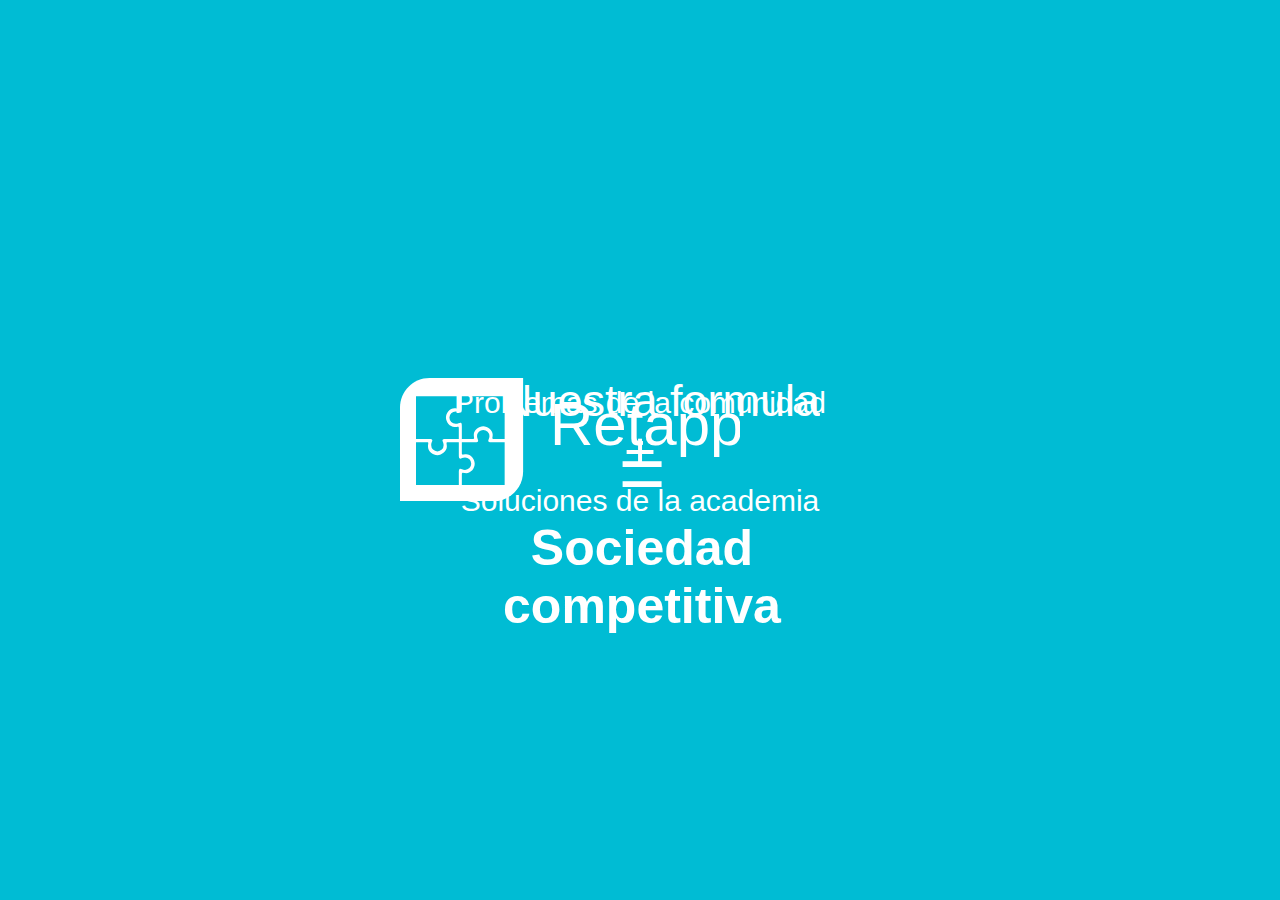
<file: index.html>
﻿<!DOCTYPE html>
<html lang="en">
<head>
    <meta charset="utf-8" />
    <link rel="apple-touch-icon" sizes="76x76" href="img/apple-icon.png" />
    <link rel="icon" type="image/png" href="img/favicon.png" />
    <meta http-equiv="X-UA-Compatible" content="IE=edge,chrome=1" />
    <title>Retapp</title>
    <!-- CSS Files -->
    <link href="css/intro.css" rel="stylesheet" />
</head>
<body class="">

    <div class="conteneur" align="center">
        <div class="css3_div">
            <div class="txtcss">
                <font style="font-weight:400;font-size: 45px;">Nuestra formula</font>
            </div>
        </div>
        <div class="html5_div">
            <svg class="imgLogo" xmlns="http://www.w3.org/2000/svg" version="1.1" xmlns:xlink="http://www.w3.org/1999/xlink" xmlns:svgjs="http://svgjs.com/svgjs" overflow="visible"><defs id="SvgjsDefs1098"></defs><g id="SvgjsG1099" fill="#ffffff" opacity="1"><defs id="SvgjsDefs1048"></defs><g id="SvgjsG1049" transform="scale(1.2311688311688311)" opacity="1"><g id="SvgjsG1050" class="sr2y_ePXa" transform="translate(0, 0) scale(1)" light-content="false" fill="#fff"><path d="M24 0h76v76c0 13.255-10.745 24-24 24H0V24C0 10.745 10.745 0 24 0z"></path></g><g id="SvgjsG1051" class="-nm7Ezcw6z" transform="translate(4, 6) scale(0.9)" light-content="true" fill="#00bcd4"><path d="M51.36 20.746c0 2.123-.073 2.831-.543 3.393-.918 1.095-2.265-.677-5.063-.677a5.607 5.607 0 0 0-.002 11.215c2.8 0 4.146-1.771 5.064-.677.47.562.543 1.27.543 3.393v10.996-.001l9.358.001c1.372 0 1.565-.132 1.68-.397.235-.544-.246-1.431-.246-3.475 0-4.306 4.544-7.743 8.531-7.743 3.983 0 8.524 3.263 8.524 7.743 0 2.043-.482 2.93-.247 3.475.115.263.31.397 1.682.397h9.357V9.75H51.36v10.996z"></path><path d="M20.996 48.39c2.122 0 2.83.073 3.393.543 1.095.918-.677 2.265-.677 5.063a5.607 5.607 0 0 0 11.214.002c0-2.8-1.771-4.146-.677-5.064.563-.47 1.271-.543 3.393-.543h10.996-.002l.002-9.358c0-1.372-.133-1.565-.398-1.68-.544-.235-1.431.246-3.475.246-4.306 0-7.742-4.544-7.742-8.531 0-3.983 3.262-8.524 7.742-8.524 2.043 0 2.93.482 3.475.247.263-.115.397-.31.397-1.682V9.75H10v38.64h10.996z"></path><path d="M48.64 79.004c0-2.121.073-2.83.543-3.393.918-1.094 2.264.678 5.063.678a5.607 5.607 0 0 0 .002-11.214c-2.801 0-4.147 1.771-5.065.676-.47-.563-.543-1.27-.543-3.393V51.361v.002l-9.358-.002c-1.372 0-1.565.133-1.68.398-.235.545.246 1.432.246 3.475 0 4.307-4.544 7.742-8.531 7.742-3.983 0-8.524-3.262-8.524-7.742 0-2.043.482-2.93.247-3.475-.115-.262-.31-.396-1.682-.396H10V90h38.64V79.004z"></path><path d="M79.004 51.359c-2.122 0-2.83-.072-3.393-.543-1.095-.917.677-2.264.677-5.062a5.607 5.607 0 0 0-11.214-.002c0 2.8 1.771 4.146.677 5.064-.563.471-1.271.543-3.393.543H51.361h.002l-.002 9.359c0 1.371.133 1.564.398 1.68.544.234 1.431-.246 3.475-.246 4.306 0 7.742 4.543 7.742 8.531 0 3.983-3.262 8.524-7.742 8.524-2.043 0-2.93-.482-3.475-.247-.263.115-.397.31-.397 1.682L51.363 90H90V51.359H79.004z"></path></g></g></g></svg>
            <div class="txthtml">
                <font style="font-weight:300;font-size: 60px;">Retapp</font>
                <!--<br />
                <font style="font-weight:300; font-size: 18px;">Sociedad competitiva</font>-->
            </div>
        </div>
        <div class="trycss">
            <br /><br />
            <font class="comn">Problemas de la comunidad</font>
            <br />
            <font style="font-weight:400;font-size:55px;">+</font>
            <br />
            <font class="comn">Soluciones de la academia</font>
        </div>
        <div class="shareit">
            <font style="font-weight:400;font-size:80px;">= </font>
			<br/>
			<font style="font-weight:600;font-size: 50px;">Sociedad competitiva</font>
        </div>
    </div>
    <script>setTimeout(function () {window.location.href = "login.html";}, 18000);</script>
</body>
</html>
</file>
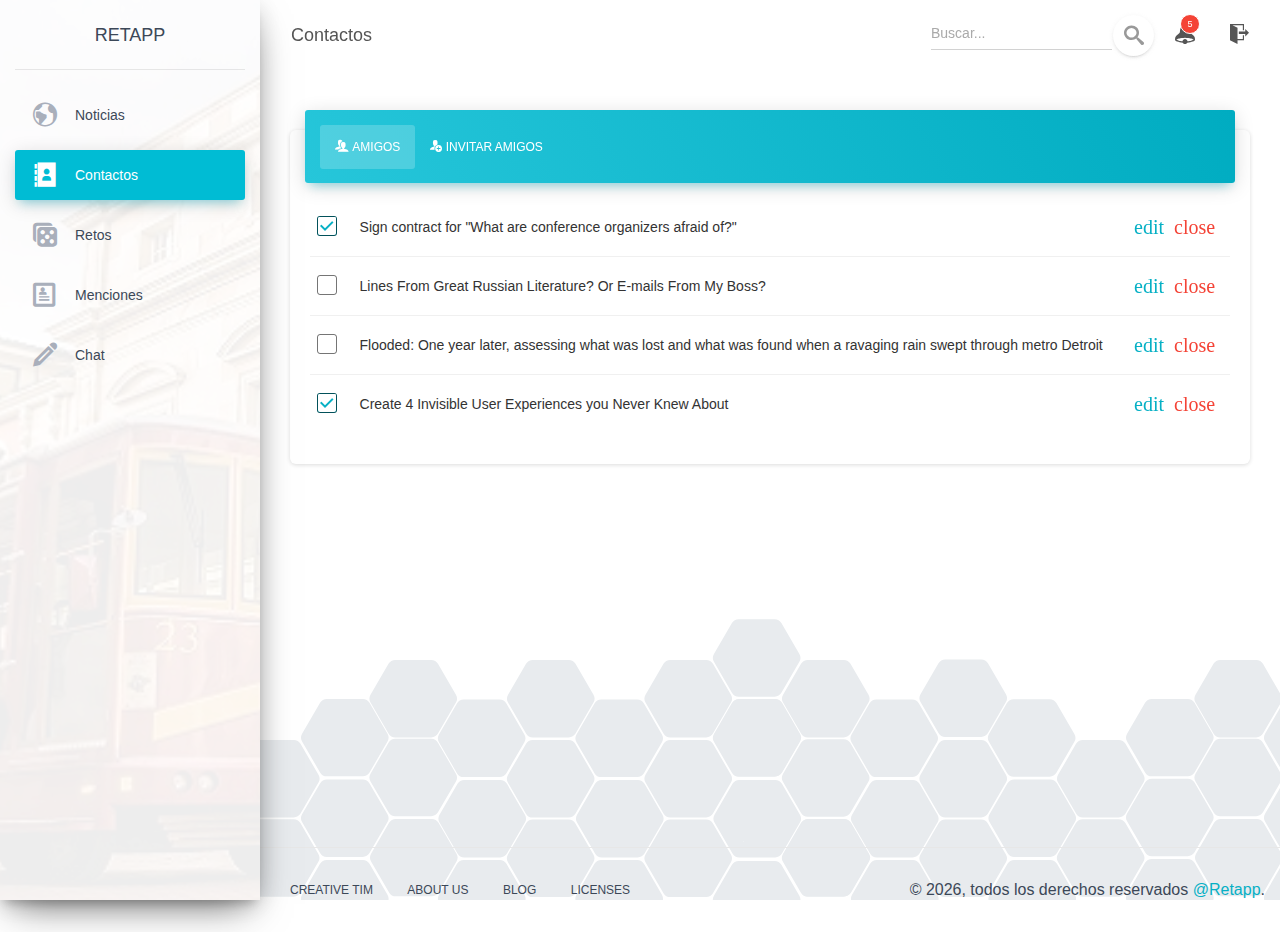
<file: contactos.html>
﻿<!DOCTYPE html>
<html lang="en">
<head>
    <meta charset="utf-8" />
    <link rel="apple-touch-icon" sizes="76x76" href="img/apple-icon.png" />
    <link rel="icon" type="image/png" href="img/favicon.png" />
    <meta http-equiv="X-UA-Compatible" content="IE=edge,chrome=1" />
    <title>Contactos</title>
    <meta content='width=device-width, initial-scale=1.0, maximum-scale=1.0, user-scalable=0, shrink-to-fit=no' name='viewport' />
    <!-- CSS Files -->
    <link href="css/material-dashboard.css" rel="stylesheet" />
    <link href="css/icons.css" rel="stylesheet" />
    <!-- CSS Just for demo purpose, don't include it in your project -->
    <link href="demo/demo.css" rel="stylesheet" />
</head>
<body class="">
    <div class="wrapper ">
        <div class="sidebar" data-color="azure" data-background-color="white" data-image="img/sidebar-1.jpg">
            <!--
            Tip 1: You can change the color of the sidebar using: data-color="purple | azure | green | orange | danger"

            Tip 2: you can also add an image using data-image tag
        -->
            <div class="logo">
                <a href="http://www.creative-tim.com" class="simple-text logo-normal">
                    RETAPP
                </a>
            </div>
            <div class="sidebar-wrapper">
                <ul class="nav">
                    <li class="nav-item">
                        <a class="nav-link" href="inicio.html">
                            <i class="ic-earth"></i>
                            <p>Noticias</p>
                        </a>
                    </li>
                    <li class="nav-item active">
                        <a class="nav-link" href="#">
                            <i class="ic-address-book"></i>
                            <p>Contactos</p>
                        </a>
                    </li>
                    <li class="nav-item">
                        <a class="nav-link" href="retos.html">
                            <i class="ic-dice"></i>
                            <p>Retos</p>
                        </a>
                    </li>
                    <li class="nav-item">
                        <a class="nav-link" href="menciones.html">
                            <i class="ic-profile"></i>
                            <p>Menciones</p>
                        </a>
                    </li>
                    <li class="nav-item">
                        <a class="nav-link" href="chat.html">
                            <i class="ic-pencil"></i>
                            <p>Chat</p>
                        </a>
                    </li>
                    <!-- <li class="nav-item active-pro ">
                      <a class="nav-link" href="./upgrade.html">
                          <i class="">unarchive</i>
                          <p>Upgrade to PRO</p>
                      </a>
                  </li> -->
                </ul>
            </div>
        </div>
        <div class="main-panel">
            <!-- Navbar -->
            <nav class="navbar navbar-expand-lg navbar-transparent navbar-absolute fixed-top ">
                <div class="container-fluid">
                    <div class="navbar-wrapper">
                        <a class="navbar-brand" href="#pablo">Contactos</a>
                    </div>
                    <button class="navbar-toggler" type="button" data-toggle="collapse" aria-controls="navigation-index" aria-expanded="false" aria-label="Toggle navigation">
                        <span class="sr-only">Toggle navigation</span>
                        <span class="navbar-toggler-icon icon-bar"></span>
                        <span class="navbar-toggler-icon icon-bar"></span>
                        <span class="navbar-toggler-icon icon-bar"></span>
                    </button>
                    <div class="collapse navbar-collapse justify-content-end">
                        <form class="navbar-form">
                            <div class="input-group no-border">
                                <input type="text" value="" class="form-control" placeholder="Buscar...">
                                <button type="submit" class="btn btn-white btn-round btn-just-icon">
                                    <i class="ic-search"></i>
                                    <div class="ripple-container"></div>
                                </button>
                            </div>
                        </form>
                        <ul class="navbar-nav">
                            <li class="nav-item dropdown">
                                <a class="nav-link" href="http://example.com" id="navbarDropdownMenuLink" data-toggle="dropdown" aria-haspopup="true" aria-expanded="false">
                                    <i class="ic-bell"></i>
                                    <span class="notification">5</span>
                                    <p class="d-lg-none d-md-block">
                                        Some Actions
                                    </p>
                                </a>
                                <div class="dropdown-menu dropdown-menu-right" aria-labelledby="navbarDropdownMenuLink">
                                    <a class="dropdown-item" href="#">Mike John responded to your email</a>
                                    <a class="dropdown-item" href="#">You have 5 new tasks</a>
                                    <a class="dropdown-item" href="#">You're now friend with Andrew</a>
                                    <a class="dropdown-item" href="#">Another Notification</a>
                                    <a class="dropdown-item" href="#">Another One</a>
                                </div>
                            </li>
                            <li class="nav-item">
                                <a class="nav-link" href="login.html" rel="tooltip" title="Salir">
                                    <i class="ic-exit"></i>
                                </a>
                            </li>
                        </ul>
                    </div>
                </div>
            </nav>
            <!-- End Navbar -->
            <div class="content">
                <div class="container-fluid">
                    <div class="row">
                        <div class="col-lg-12 col-md-12">
                            <div class="card">
                                <div class="card-header card-header-tabs card-header-primary">
                                    <div class="nav-tabs-navigation">
                                        <div class="nav-tabs-wrapper">
                                            <ul class="nav nav-tabs" data-tabs="tabs">
                                                <li class="nav-item">
                                                    <a class="nav-link active" href="#uiAmigos" data-toggle="tab">
                                                        <i class="ic-users"></i> Amigos
                                                        <div class="ripple-container"></div>
                                                    </a>
                                                </li>
                                                <li class="nav-item">
                                                    <a class="nav-link" href="#uiInvitarAmigos" data-toggle="tab">
                                                        <i class="ic-user-plus"></i> Invitar amigos
                                                        <div class="ripple-container"></div>
                                                    </a>
                                                </li>
                                            </ul>
                                        </div>
                                    </div>
                                </div>
                                <div class="card-body">
                                    <div class="tab-content">
                                        <div class="tab-pane active" id="uiAmigos">
                                            <table class="table">
                                                <tbody>
                                                    <tr>
                                                        <td>
                                                            <div class="form-check">
                                                                <label class="form-check-label">
                                                                    <input class="form-check-input" type="checkbox" value="" checked>
                                                                    <span class="form-check-sign">
                                                                        <span class="check"></span>
                                                                    </span>
                                                                </label>
                                                            </div>
                                                        </td>
                                                        <td>Sign contract for "What are conference organizers afraid of?"</td>
                                                        <td class="td-actions text-right">
                                                            <button type="button" rel="tooltip" title="Edit Task" class="btn btn-primary btn-link btn-sm">
                                                                <i class="">edit</i>
                                                            </button>
                                                            <button type="button" rel="tooltip" title="Remove" class="btn btn-danger btn-link btn-sm">
                                                                <i class="">close</i>
                                                            </button>
                                                        </td>
                                                    </tr>
                                                    <tr>
                                                        <td>
                                                            <div class="form-check">
                                                                <label class="form-check-label">
                                                                    <input class="form-check-input" type="checkbox" value="">
                                                                    <span class="form-check-sign">
                                                                        <span class="check"></span>
                                                                    </span>
                                                                </label>
                                                            </div>
                                                        </td>
                                                        <td>Lines From Great Russian Literature? Or E-mails From My Boss?</td>
                                                        <td class="td-actions text-right">
                                                            <button type="button" rel="tooltip" title="Edit Task" class="btn btn-primary btn-link btn-sm">
                                                                <i class="">edit</i>
                                                            </button>
                                                            <button type="button" rel="tooltip" title="Remove" class="btn btn-danger btn-link btn-sm">
                                                                <i class="">close</i>
                                                            </button>
                                                        </td>
                                                    </tr>
                                                    <tr>
                                                        <td>
                                                            <div class="form-check">
                                                                <label class="form-check-label">
                                                                    <input class="form-check-input" type="checkbox" value="">
                                                                    <span class="form-check-sign">
                                                                        <span class="check"></span>
                                                                    </span>
                                                                </label>
                                                            </div>
                                                        </td>
                                                        <td>
                                                            Flooded: One year later, assessing what was lost and what was found when a ravaging rain swept through metro Detroit
                                                        </td>
                                                        <td class="td-actions text-right">
                                                            <button type="button" rel="tooltip" title="Edit Task" class="btn btn-primary btn-link btn-sm">
                                                                <i class="">edit</i>
                                                            </button>
                                                            <button type="button" rel="tooltip" title="Remove" class="btn btn-danger btn-link btn-sm">
                                                                <i class="">close</i>
                                                            </button>
                                                        </td>
                                                    </tr>
                                                    <tr>
                                                        <td>
                                                            <div class="form-check">
                                                                <label class="form-check-label">
                                                                    <input class="form-check-input" type="checkbox" value="" checked>
                                                                    <span class="form-check-sign">
                                                                        <span class="check"></span>
                                                                    </span>
                                                                </label>
                                                            </div>
                                                        </td>
                                                        <td>Create 4 Invisible User Experiences you Never Knew About</td>
                                                        <td class="td-actions text-right">
                                                            <button type="button" rel="tooltip" title="Edit Task" class="btn btn-primary btn-link btn-sm">
                                                                <i class="">edit</i>
                                                            </button>
                                                            <button type="button" rel="tooltip" title="Remove" class="btn btn-danger btn-link btn-sm">
                                                                <i class="">close</i>
                                                            </button>
                                                        </td>
                                                    </tr>
                                                </tbody>
                                            </table>
                                        </div>
                                        <div class="tab-pane" id="uiInvitarAmigos">
                                            <table class="table">
                                                <tbody>
                                                    <tr>
                                                        <td>
                                                            <div class="form-check">
                                                                <label class="form-check-label">
                                                                    <input class="form-check-input" type="checkbox" value="" checked>
                                                                    <span class="form-check-sign">
                                                                        <span class="check"></span>
                                                                    </span>
                                                                </label>
                                                            </div>
                                                        </td>
                                                        <td>
                                                            Flooded: One year later, assessing what was lost and what was found when a ravaging rain swept through metro Detroit
                                                        </td>
                                                        <td class="td-actions text-right">
                                                            <button type="button" rel="tooltip" title="Edit Task" class="btn btn-primary btn-link btn-sm">
                                                                <i class="">edit</i>
                                                            </button>
                                                            <button type="button" rel="tooltip" title="Remove" class="btn btn-danger btn-link btn-sm">
                                                                <i class="">close</i>
                                                            </button>
                                                        </td>
                                                    </tr>
                                                    <tr>
                                                        <td>
                                                            <div class="form-check">
                                                                <label class="form-check-label">
                                                                    <input class="form-check-input" type="checkbox" value="">
                                                                    <span class="form-check-sign">
                                                                        <span class="check"></span>
                                                                    </span>
                                                                </label>
                                                            </div>
                                                        </td>
                                                        <td>Sign contract for "What are conference organizers afraid of?"</td>
                                                        <td class="td-actions text-right">
                                                            <button type="button" rel="tooltip" title="Edit Task" class="btn btn-primary btn-link btn-sm">
                                                                <i class="">edit</i>
                                                            </button>
                                                            <button type="button" rel="tooltip" title="Remove" class="btn btn-danger btn-link btn-sm">
                                                                <i class="">close</i>
                                                            </button>
                                                        </td>
                                                    </tr>
                                                </tbody>
                                            </table>
                                        </div>
                                    </div>
                                </div>
                            </div>
                        </div>
                    </div>
                </div>
            </div>
            <footer class="footer">
                <div class="container-fluid">
                    <nav class="float-left">
                        <ul>
                            <li>
                                <a href="https://www.creative-tim.com">
                                    Creative Tim
                                </a>
                            </li>
                            <li>
                                <a href="https://creative-tim.com/presentation">
                                    About Us
                                </a>
                            </li>
                            <li>
                                <a href="http://blog.creative-tim.com">
                                    Blog
                                </a>
                            </li>
                            <li>
                                <a href="https://www.creative-tim.com/license">
                                    Licenses
                                </a>
                            </li>
                        </ul>
                    </nav>
                    <div class="copyright float-right">
                        &copy;
                        <script>
                            document.write(new Date().getFullYear())
                        </script>, todos los derechos reservados
                        <a href="#" target="_blank">@Retapp</a>.
                    </div>
                </div>
            </footer>
        </div>
    </div>
    <!--   Core JS Files   -->
    <script src="js/core/jquery.min.js" type="text/javascript"></script>
    <script src="js/core/popper.min.js" type="text/javascript"></script>
    <script src="js/core/bootstrap-material-design.min.js" type="text/javascript"></script>
    <!--<script src="js/plugins/perfect-scrollbar.jquery.min.js"></script>-->
    <!--  Google Maps Plugin    -->
    <!--<script src="https://maps.googleapis.com/maps/api/js?key=YOUR_KEY_HERE"></script>-->
    <!-- Chartist JS -->
    <script src="js/plugins/chartist.min.js"></script>
    <!--  Notifications Plugin    -->
    <script src="js/plugins/bootstrap-notify.js"></script>
    <!-- Control Center for Material Dashboard: parallax effects, scripts for the example pages etc -->
    <script src="js/material-dashboard.min.js?v=2.1.0" type="text/javascript"></script>
    <!-- Material Dashboard DEMO methods, don't include it in your project! -->
    <script src="demo/demo.js"></script>
    <script>
        $(document).ready(function () {
            // Javascript method's body can be found in assets/js/demos.js
            md.initDashboardPageCharts();

        });
    </script>
</body>
</html>
</file>
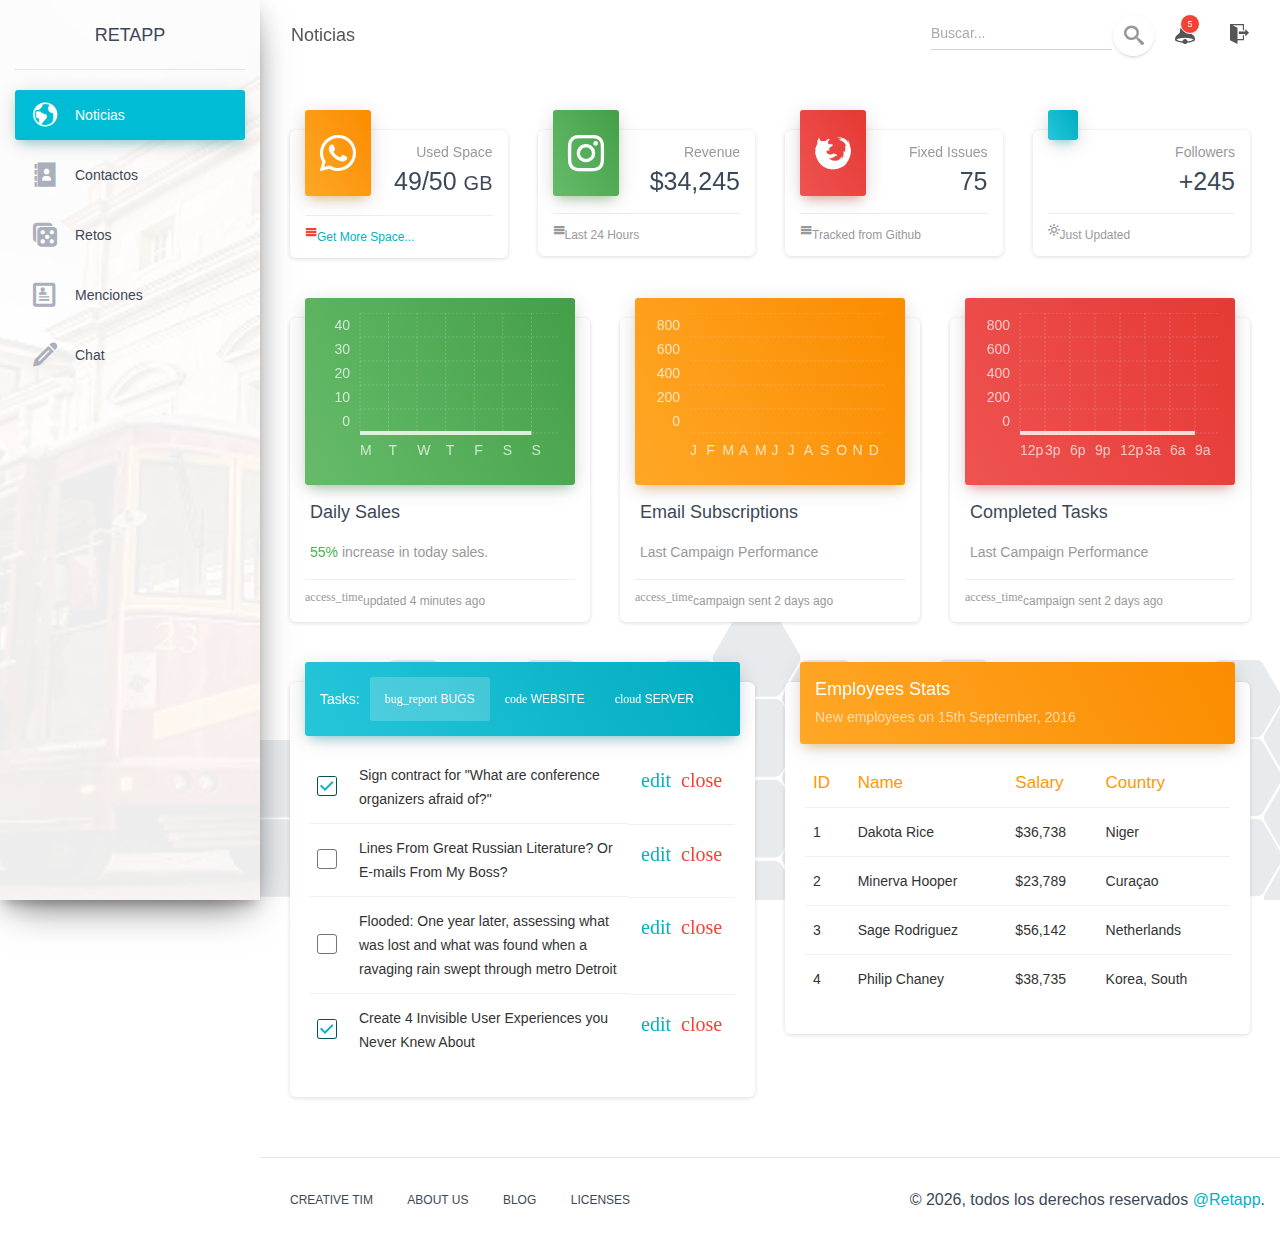
<file: inicio.html>
﻿<!DOCTYPE html>
<html lang="en">
<head>
    <meta charset="utf-8" />
    <link rel="apple-touch-icon" sizes="76x76" href="img/apple-icon.png" />
    <link rel="icon" type="image/png" href="img/favicon.png" />
    <meta http-equiv="X-UA-Compatible" content="IE=edge,chrome=1" />
    <title>Retapp</title>
    <meta content='width=device-width, initial-scale=1.0, maximum-scale=1.0, user-scalable=0, shrink-to-fit=no' name='viewport' />
    <!-- CSS Files -->
    <link href="css/material-dashboard.css" rel="stylesheet" />
    <link href="css/icons.css" rel="stylesheet" />
    <!-- CSS Just for demo purpose, don't include it in your project -->
    <link href="demo/demo.css" rel="stylesheet" />
</head>
<body class="">
    <div class="wrapper ">
        <div class="sidebar" data-color="azure" data-background-color="white" data-image="img/sidebar-1.jpg">
            <!--
            Tip 1: You can change the color of the sidebar using: data-color="purple | azure | green | orange | danger"

            Tip 2: you can also add an image using data-image tag
        -->
            <div class="logo">
                <a href="http://www.creative-tim.com" class="simple-text logo-normal">
                    RETAPP
                </a>
            </div>
            <div class="sidebar-wrapper">
                <ul class="nav">
                    <li class="nav-item active  ">
                        <a class="nav-link" href="#">
                            <i class="ic-earth"></i>
                            <p>Noticias</p>
                        </a>
                    </li>
                    <li class="nav-item ">
                        <a class="nav-link" href="Contactos.html">
                            <i class="ic-address-book"></i>
                            <p>Contactos</p>
                        </a>
                    </li>
                    <li class="nav-item ">
                        <a class="nav-link" href="retos.html">
                            <i class="ic-dice"></i>
                            <p>Retos</p>
                        </a>
                    </li>
                    <li class="nav-item ">
                        <a class="nav-link" href="menciones.html">
                            <i class="ic-profile"></i>
                            <p>Menciones</p>
                        </a>
                    </li>
                    <li class="nav-item ">
                        <a class="nav-link" href="chat.html">
                            <i class="ic-pencil"></i>
                            <p>Chat</p>
                        </a>
                    </li>
                    <!-- <li class="nav-item active-pro ">
                      <a class="nav-link" href="./upgrade.html">
                          <i class="">unarchive</i>
                          <p>Upgrade to PRO</p>
                      </a>
                  </li> -->
                </ul>
            </div>
        </div>
        <div class="main-panel">
            <!-- Navbar -->
            <nav class="navbar navbar-expand-lg navbar-transparent navbar-absolute fixed-top ">
                <div class="container-fluid">
                    <div class="navbar-wrapper">
                        <a class="navbar-brand" href="#pablo">Noticias</a>
                    </div>
                    <button class="navbar-toggler" type="button" data-toggle="collapse" aria-controls="navigation-index" aria-expanded="false" aria-label="Toggle navigation">
                        <span class="sr-only">Toggle navigation</span>
                        <span class="navbar-toggler-icon icon-bar"></span>
                        <span class="navbar-toggler-icon icon-bar"></span>
                        <span class="navbar-toggler-icon icon-bar"></span>
                    </button>
                    <div class="collapse navbar-collapse justify-content-end">
                        <form class="navbar-form">
                            <div class="input-group no-border">
                                <input type="text" value="" class="form-control" placeholder="Buscar...">
                                <button type="submit" class="btn btn-white btn-round btn-just-icon">
                                    <i class="ic-search"></i>
                                    <div class="ripple-container"></div>
                                </button>
                            </div>
                        </form>
                        <ul class="navbar-nav">
                            <li class="nav-item dropdown">
                                <a class="nav-link" href="http://example.com" id="navbarDropdownMenuLink" data-toggle="dropdown" aria-haspopup="true" aria-expanded="false">
                                    <i class="ic-bell"></i>
                                    <span class="notification">5</span>
                                    <p class="d-lg-none d-md-block">
                                        Some Actions
                                    </p>
                                </a>
                                <div class="dropdown-menu dropdown-menu-right" aria-labelledby="navbarDropdownMenuLink">
                                    <a class="dropdown-item" href="#">Mike John responded to your email</a>
                                    <a class="dropdown-item" href="#">You have 5 new tasks</a>
                                    <a class="dropdown-item" href="#">You're now friend with Andrew</a>
                                    <a class="dropdown-item" href="#">Another Notification</a>
                                    <a class="dropdown-item" href="#">Another One</a>
                                </div>
                            </li>
                            <li class="nav-item">
                                <a class="nav-link" href="login.html" rel="tooltip" title="Salir">
                                    <i class="ic-exit"></i>
                                </a>
                            </li>
                        </ul>
                    </div>
                </div>
            </nav>
            <!-- End Navbar -->
            <div class="content">
                <div class="container-fluid">
                    <div class="row">
                        <div class="col-lg-3 col-md-6 col-sm-6">
                            <div class="card card-stats">
                                <div class="card-header card-header-warning card-header-icon">
                                    <div class="card-icon">
                                        <i class="ic-whatsapp"></i>
                                    </div>
                                    <p class="card-category">Used Space</p>
                                    <h3 class="card-title">
                                        49/50
                                        <small>GB</small>
                                    </h3>
                                </div>
                                <div class="card-footer">
                                    <div class="stats">
                                        <i class="text-danger ic-menu"></i>
                                        <a href="#pablo">Get More Space...</a>
                                    </div>
                                </div>
                            </div>
                        </div>
                        <div class="col-lg-3 col-md-6 col-sm-6">
                            <div class="card card-stats">
                                <div class="card-header card-header-success card-header-icon">
                                    <div class="card-icon">
                                        <i class="ic-instagram"></i>
                                    </div>
                                    <p class="card-category">Revenue</p>
                                    <h3 class="card-title">$34,245</h3>
                                </div>
                                <div class="card-footer">
                                    <div class="stats">
                                        <i class="ic-menu"></i> Last 24 Hours
                                    </div>
                                </div>
                            </div>
                        </div>
                        <div class="col-lg-3 col-md-6 col-sm-6">
                            <div class="card card-stats">
                                <div class="card-header card-header-danger card-header-icon">
                                    <div class="card-icon">
                                        <i class="ic-firefox"></i>
                                    </div>
                                    <p class="card-category">Fixed Issues</p>
                                    <h3 class="card-title">75</h3>
                                </div>
                                <div class="card-footer">
                                    <div class="stats">
                                        <i class="ic-menu"></i> Tracked from Github
                                    </div>
                                </div>
                            </div>
                        </div>
                        <div class="col-lg-3 col-md-6 col-sm-6">
                            <div class="card card-stats">
                                <div class="card-header card-header-info card-header-icon">
                                    <div class="card-icon">
                                        <i class="ic-facebook22"></i>
                                    </div>
                                    <p class="card-category">Followers</p>
                                    <h3 class="card-title">+245</h3>
                                </div>
                                <div class="card-footer">
                                    <div class="stats">
                                        <i class="ic-sun"></i> Just Updated
                                    </div>
                                </div>
                            </div>
                        </div>
                    </div>
                    <div class="row">
                        <div class="col-md-4">
                            <div class="card card-chart">
                                <div class="card-header card-header-success">
                                    <div class="ct-chart" id="dailySalesChart"></div>
                                </div>
                                <div class="card-body">
                                    <h4 class="card-title">Daily Sales</h4>
                                    <p class="card-category">
                                        <span class="text-success"><i class="fa fa-long-arrow-up"></i> 55% </span> increase in today sales.
                                    </p>
                                </div>
                                <div class="card-footer">
                                    <div class="stats">
                                        <i class="">access_time</i> updated 4 minutes ago
                                    </div>
                                </div>
                            </div>
                        </div>
                        <div class="col-md-4">
                            <div class="card card-chart">
                                <div class="card-header card-header-warning">
                                    <div class="ct-chart" id="websiteViewsChart"></div>
                                </div>
                                <div class="card-body">
                                    <h4 class="card-title">Email Subscriptions</h4>
                                    <p class="card-category">Last Campaign Performance</p>
                                </div>
                                <div class="card-footer">
                                    <div class="stats">
                                        <i class="">access_time</i> campaign sent 2 days ago
                                    </div>
                                </div>
                            </div>
                        </div>
                        <div class="col-md-4">
                            <div class="card card-chart">
                                <div class="card-header card-header-danger">
                                    <div class="ct-chart" id="completedTasksChart"></div>
                                </div>
                                <div class="card-body">
                                    <h4 class="card-title">Completed Tasks</h4>
                                    <p class="card-category">Last Campaign Performance</p>
                                </div>
                                <div class="card-footer">
                                    <div class="stats">
                                        <i class="">access_time</i> campaign sent 2 days ago
                                    </div>
                                </div>
                            </div>
                        </div>
                    </div>
                    <div class="row">
                        <div class="col-lg-6 col-md-12">
                            <div class="card">
                                <div class="card-header card-header-tabs card-header-primary">
                                    <div class="nav-tabs-navigation">
                                        <div class="nav-tabs-wrapper">
                                            <span class="nav-tabs-title">Tasks:</span>
                                            <ul class="nav nav-tabs" data-tabs="tabs">
                                                <li class="nav-item">
                                                    <a class="nav-link active" href="#profile" data-toggle="tab">
                                                        <i class="">bug_report</i> Bugs
                                                        <div class="ripple-container"></div>
                                                    </a>
                                                </li>
                                                <li class="nav-item">
                                                    <a class="nav-link" href="#messages" data-toggle="tab">
                                                        <i class="">code</i> Website
                                                        <div class="ripple-container"></div>
                                                    </a>
                                                </li>
                                                <li class="nav-item">
                                                    <a class="nav-link" href="#settings" data-toggle="tab">
                                                        <i class="">cloud</i> Server
                                                        <div class="ripple-container"></div>
                                                    </a>
                                                </li>
                                            </ul>
                                        </div>
                                    </div>
                                </div>
                                <div class="card-body">
                                    <div class="tab-content">
                                        <div class="tab-pane active" id="profile">
                                            <table class="table">
                                                <tbody>
                                                    <tr>
                                                        <td>
                                                            <div class="form-check">
                                                                <label class="form-check-label">
                                                                    <input class="form-check-input" type="checkbox" value="" checked>
                                                                    <span class="form-check-sign">
                                                                        <span class="check"></span>
                                                                    </span>
                                                                </label>
                                                            </div>
                                                        </td>
                                                        <td>Sign contract for "What are conference organizers afraid of?"</td>
                                                        <td class="td-actions text-right">
                                                            <button type="button" rel="tooltip" title="Edit Task" class="btn btn-primary btn-link btn-sm">
                                                                <i class="">edit</i>
                                                            </button>
                                                            <button type="button" rel="tooltip" title="Remove" class="btn btn-danger btn-link btn-sm">
                                                                <i class="">close</i>
                                                            </button>
                                                        </td>
                                                    </tr>
                                                    <tr>
                                                        <td>
                                                            <div class="form-check">
                                                                <label class="form-check-label">
                                                                    <input class="form-check-input" type="checkbox" value="">
                                                                    <span class="form-check-sign">
                                                                        <span class="check"></span>
                                                                    </span>
                                                                </label>
                                                            </div>
                                                        </td>
                                                        <td>Lines From Great Russian Literature? Or E-mails From My Boss?</td>
                                                        <td class="td-actions text-right">
                                                            <button type="button" rel="tooltip" title="Edit Task" class="btn btn-primary btn-link btn-sm">
                                                                <i class="">edit</i>
                                                            </button>
                                                            <button type="button" rel="tooltip" title="Remove" class="btn btn-danger btn-link btn-sm">
                                                                <i class="">close</i>
                                                            </button>
                                                        </td>
                                                    </tr>
                                                    <tr>
                                                        <td>
                                                            <div class="form-check">
                                                                <label class="form-check-label">
                                                                    <input class="form-check-input" type="checkbox" value="">
                                                                    <span class="form-check-sign">
                                                                        <span class="check"></span>
                                                                    </span>
                                                                </label>
                                                            </div>
                                                        </td>
                                                        <td>
                                                            Flooded: One year later, assessing what was lost and what was found when a ravaging rain swept through metro Detroit
                                                        </td>
                                                        <td class="td-actions text-right">
                                                            <button type="button" rel="tooltip" title="Edit Task" class="btn btn-primary btn-link btn-sm">
                                                                <i class="">edit</i>
                                                            </button>
                                                            <button type="button" rel="tooltip" title="Remove" class="btn btn-danger btn-link btn-sm">
                                                                <i class="">close</i>
                                                            </button>
                                                        </td>
                                                    </tr>
                                                    <tr>
                                                        <td>
                                                            <div class="form-check">
                                                                <label class="form-check-label">
                                                                    <input class="form-check-input" type="checkbox" value="" checked>
                                                                    <span class="form-check-sign">
                                                                        <span class="check"></span>
                                                                    </span>
                                                                </label>
                                                            </div>
                                                        </td>
                                                        <td>Create 4 Invisible User Experiences you Never Knew About</td>
                                                        <td class="td-actions text-right">
                                                            <button type="button" rel="tooltip" title="Edit Task" class="btn btn-primary btn-link btn-sm">
                                                                <i class="">edit</i>
                                                            </button>
                                                            <button type="button" rel="tooltip" title="Remove" class="btn btn-danger btn-link btn-sm">
                                                                <i class="">close</i>
                                                            </button>
                                                        </td>
                                                    </tr>
                                                </tbody>
                                            </table>
                                        </div>
                                        <div class="tab-pane" id="messages">
                                            <table class="table">
                                                <tbody>
                                                    <tr>
                                                        <td>
                                                            <div class="form-check">
                                                                <label class="form-check-label">
                                                                    <input class="form-check-input" type="checkbox" value="" checked>
                                                                    <span class="form-check-sign">
                                                                        <span class="check"></span>
                                                                    </span>
                                                                </label>
                                                            </div>
                                                        </td>
                                                        <td>
                                                            Flooded: One year later, assessing what was lost and what was found when a ravaging rain swept through metro Detroit
                                                        </td>
                                                        <td class="td-actions text-right">
                                                            <button type="button" rel="tooltip" title="Edit Task" class="btn btn-primary btn-link btn-sm">
                                                                <i class="">edit</i>
                                                            </button>
                                                            <button type="button" rel="tooltip" title="Remove" class="btn btn-danger btn-link btn-sm">
                                                                <i class="">close</i>
                                                            </button>
                                                        </td>
                                                    </tr>
                                                    <tr>
                                                        <td>
                                                            <div class="form-check">
                                                                <label class="form-check-label">
                                                                    <input class="form-check-input" type="checkbox" value="">
                                                                    <span class="form-check-sign">
                                                                        <span class="check"></span>
                                                                    </span>
                                                                </label>
                                                            </div>
                                                        </td>
                                                        <td>Sign contract for "What are conference organizers afraid of?"</td>
                                                        <td class="td-actions text-right">
                                                            <button type="button" rel="tooltip" title="Edit Task" class="btn btn-primary btn-link btn-sm">
                                                                <i class="">edit</i>
                                                            </button>
                                                            <button type="button" rel="tooltip" title="Remove" class="btn btn-danger btn-link btn-sm">
                                                                <i class="">close</i>
                                                            </button>
                                                        </td>
                                                    </tr>
                                                </tbody>
                                            </table>
                                        </div>
                                        <div class="tab-pane" id="settings">
                                            <table class="table">
                                                <tbody>
                                                    <tr>
                                                        <td>
                                                            <div class="form-check">
                                                                <label class="form-check-label">
                                                                    <input class="form-check-input" type="checkbox" value="">
                                                                    <span class="form-check-sign">
                                                                        <span class="check"></span>
                                                                    </span>
                                                                </label>
                                                            </div>
                                                        </td>
                                                        <td>Lines From Great Russian Literature? Or E-mails From My Boss?</td>
                                                        <td class="td-actions text-right">
                                                            <button type="button" rel="tooltip" title="Edit Task" class="btn btn-primary btn-link btn-sm">
                                                                <i class="">edit</i>
                                                            </button>
                                                            <button type="button" rel="tooltip" title="Remove" class="btn btn-danger btn-link btn-sm">
                                                                <i class="">close</i>
                                                            </button>
                                                        </td>
                                                    </tr>
                                                    <tr>
                                                        <td>
                                                            <div class="form-check">
                                                                <label class="form-check-label">
                                                                    <input class="form-check-input" type="checkbox" value="" checked>
                                                                    <span class="form-check-sign">
                                                                        <span class="check"></span>
                                                                    </span>
                                                                </label>
                                                            </div>
                                                        </td>
                                                        <td>
                                                            Flooded: One year later, assessing what was lost and what was found when a ravaging rain swept through metro Detroit
                                                        </td>
                                                        <td class="td-actions text-right">
                                                            <button type="button" rel="tooltip" title="Edit Task" class="btn btn-primary btn-link btn-sm">
                                                                <i class="">edit</i>
                                                            </button>
                                                            <button type="button" rel="tooltip" title="Remove" class="btn btn-danger btn-link btn-sm">
                                                                <i class="">close</i>
                                                            </button>
                                                        </td>
                                                    </tr>
                                                    <tr>
                                                        <td>
                                                            <div class="form-check">
                                                                <label class="form-check-label">
                                                                    <input class="form-check-input" type="checkbox" value="" checked>
                                                                    <span class="form-check-sign">
                                                                        <span class="check"></span>
                                                                    </span>
                                                                </label>
                                                            </div>
                                                        </td>
                                                        <td>Sign contract for "What are conference organizers afraid of?"</td>
                                                        <td class="td-actions text-right">
                                                            <button type="button" rel="tooltip" title="Edit Task" class="btn btn-primary btn-link btn-sm">
                                                                <i class="">edit</i>
                                                            </button>
                                                            <button type="button" rel="tooltip" title="Remove" class="btn btn-danger btn-link btn-sm">
                                                                <i class="">close</i>
                                                            </button>
                                                        </td>
                                                    </tr>
                                                </tbody>
                                            </table>
                                        </div>
                                    </div>
                                </div>
                            </div>
                        </div>
                        <div class="col-lg-6 col-md-12">
                            <div class="card">
                                <div class="card-header card-header-warning">
                                    <h4 class="card-title">Employees Stats</h4>
                                    <p class="card-category">New employees on 15th September, 2016</p>
                                </div>
                                <div class="card-body table-responsive">
                                    <table class="table table-hover">
                                        <thead class="text-warning">
                                        <th>ID</th>
                                        <th>Name</th>
                                        <th>Salary</th>
                                        <th>Country</th>
                                        </thead>
                                        <tbody>
                                            <tr>
                                                <td>1</td>
                                                <td>Dakota Rice</td>
                                                <td>$36,738</td>
                                                <td>Niger</td>
                                            </tr>
                                            <tr>
                                                <td>2</td>
                                                <td>Minerva Hooper</td>
                                                <td>$23,789</td>
                                                <td>Curaçao</td>
                                            </tr>
                                            <tr>
                                                <td>3</td>
                                                <td>Sage Rodriguez</td>
                                                <td>$56,142</td>
                                                <td>Netherlands</td>
                                            </tr>
                                            <tr>
                                                <td>4</td>
                                                <td>Philip Chaney</td>
                                                <td>$38,735</td>
                                                <td>Korea, South</td>
                                            </tr>
                                        </tbody>
                                    </table>
                                </div>
                            </div>
                        </div>
                    </div>
                </div>
            </div>
            <footer class="footer">
                <div class="container-fluid">
                    <nav class="float-left">
                        <ul>
                            <li>
                                <a href="https://www.creative-tim.com">
                                    Creative Tim
                                </a>
                            </li>
                            <li>
                                <a href="https://creative-tim.com/presentation">
                                    About Us
                                </a>
                            </li>
                            <li>
                                <a href="http://blog.creative-tim.com">
                                    Blog
                                </a>
                            </li>
                            <li>
                                <a href="https://www.creative-tim.com/license">
                                    Licenses
                                </a>
                            </li>
                        </ul>
                    </nav>
                    <div class="copyright float-right">
                        &copy;
                        <script>
                            document.write(new Date().getFullYear())
                        </script>, todos los derechos reservados
                        <a href="#" target="_blank">@Retapp</a>.
                    </div>
                </div>
            </footer>
        </div>
    </div>
    <!--   Core JS Files   -->
    <script src="js/core/jquery.min.js" type="text/javascript"></script>
    <script src="js/core/popper.min.js" type="text/javascript"></script>
    <script src="js/core/bootstrap-material-design.min.js" type="text/javascript"></script>
    <!--<script src="js/plugins/perfect-scrollbar.jquery.min.js"></script>-->
    <!--  Google Maps Plugin    -->
    <!--<script src="https://maps.googleapis.com/maps/api/js?key=YOUR_KEY_HERE"></script>-->
    <!-- Chartist JS -->
    <script src="js/plugins/chartist.min.js"></script>
    <!--  Notifications Plugin    -->
    <script src="js/plugins/bootstrap-notify.js"></script>
    <!-- Control Center for Material Dashboard: parallax effects, scripts for the example pages etc -->
    <script src="js/material-dashboard.min.js?v=2.1.0" type="text/javascript"></script>
    <!-- Material Dashboard DEMO methods, don't include it in your project! -->
    <script src="demo/demo.js"></script>
    <script>
        $(document).ready(function () {
            // Javascript method's body can be found in assets/js/demos.js
            md.initDashboardPageCharts();

        });
    </script>
</body>
</html>
</file>
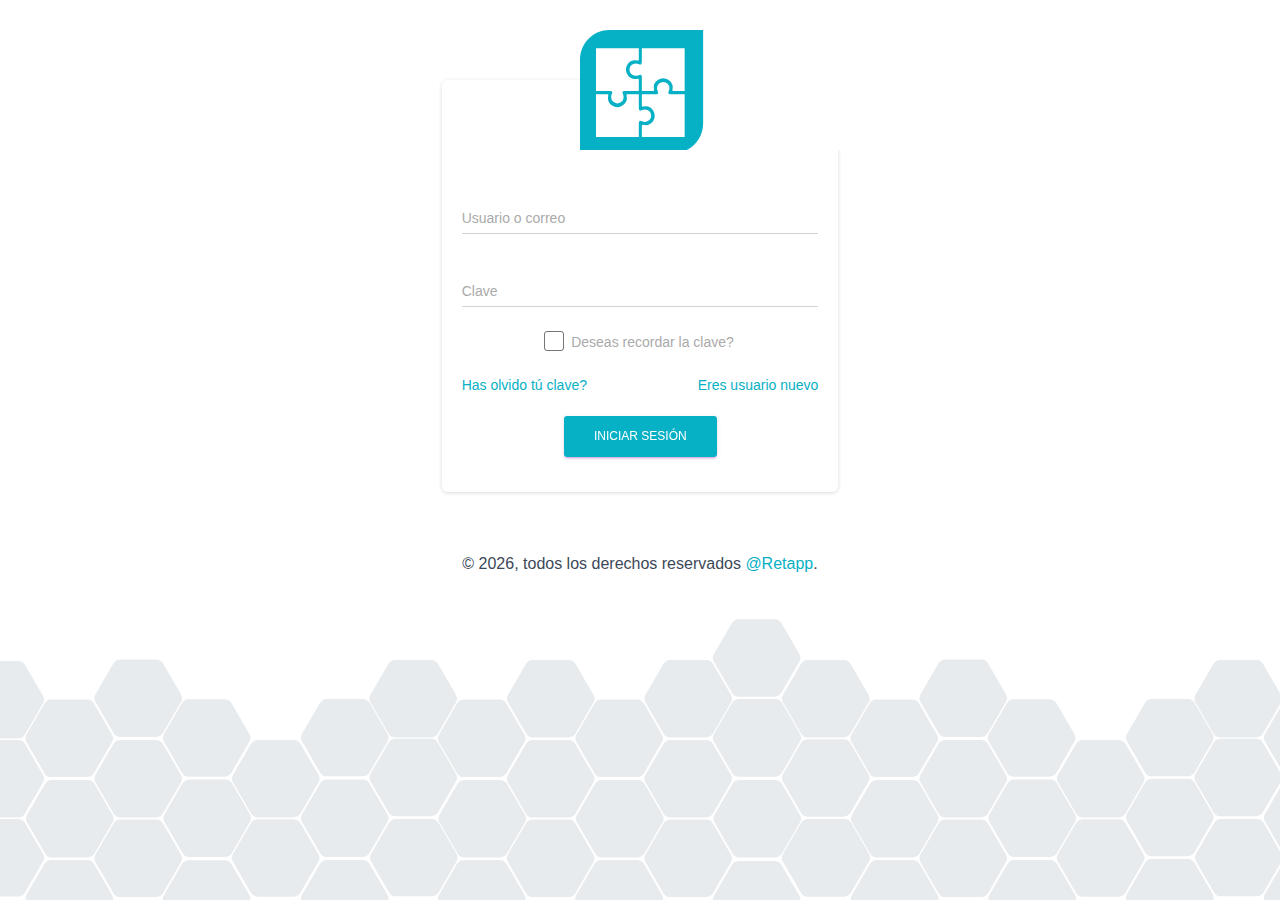
<file: login.html>
﻿<!DOCTYPE html>
<html lang="en">
<head>
    <meta charset="utf-8" />
    <link rel="apple-touch-icon" sizes="76x76" href="img/apple-icon.png" />
    <link rel="icon" type="image/png" href="img/favicon.png" />
    <meta http-equiv="X-UA-Compatible" content="IE=edge,chrome=1" />
    <title>login</title>
    <meta content='width=device-width, initial-scale=1.0, maximum-scale=1.0, user-scalable=0, shrink-to-fit=no'
        name='viewport' />
    <!-- CSS Files -->
    <link href="css/material-dashboard.css" rel="stylesheet" />
</head>
<body class="">
    <div class="wrapper ">
        <!-- End Navbar -->
        <div class="content">
            <div class="container-fluid">
                <div class="row">
                    <div class="col-md-4 center-block">
                        <div class="card card-profile">
                            <div style="margin:-50px auto 0;width:120px;">
                                <a href="#pablo">
                                    <svg class="imgLogo" xmlns="http://www.w3.org/2000/svg" version="1.1" xmlns:xlink="http://www.w3.org/1999/xlink" xmlns:svgjs="http://svgjs.com/svgjs" overflow="visible"><defs id="SvgjsDefs1098"></defs><g id="SvgjsG1099" fill="#06b0c5" opacity="1"><defs id="SvgjsDefs1048"></defs><g id="SvgjsG1049" transform="scale(1.2311688311688311)" opacity="1"><g id="SvgjsG1050" class="sr2y_ePXa" transform="translate(0, 0) scale(1)" light-content="false" fill="#06b0c5"><path d="M24 0h76v76c0 13.255-10.745 24-24 24H0V24C0 10.745 10.745 0 24 0z"></path></g><g id="SvgjsG1051" class="-nm7Ezcw6z" transform="translate(4, 6) scale(0.9)" light-content="true" fill="#fff"><path d="M51.36 20.746c0 2.123-.073 2.831-.543 3.393-.918 1.095-2.265-.677-5.063-.677a5.607 5.607 0 0 0-.002 11.215c2.8 0 4.146-1.771 5.064-.677.47.562.543 1.27.543 3.393v10.996-.001l9.358.001c1.372 0 1.565-.132 1.68-.397.235-.544-.246-1.431-.246-3.475 0-4.306 4.544-7.743 8.531-7.743 3.983 0 8.524 3.263 8.524 7.743 0 2.043-.482 2.93-.247 3.475.115.263.31.397 1.682.397h9.357V9.75H51.36v10.996z"></path><path d="M20.996 48.39c2.122 0 2.83.073 3.393.543 1.095.918-.677 2.265-.677 5.063a5.607 5.607 0 0 0 11.214.002c0-2.8-1.771-4.146-.677-5.064.563-.47 1.271-.543 3.393-.543h10.996-.002l.002-9.358c0-1.372-.133-1.565-.398-1.68-.544-.235-1.431.246-3.475.246-4.306 0-7.742-4.544-7.742-8.531 0-3.983 3.262-8.524 7.742-8.524 2.043 0 2.93.482 3.475.247.263-.115.397-.31.397-1.682V9.75H10v38.64h10.996z"></path><path d="M48.64 79.004c0-2.121.073-2.83.543-3.393.918-1.094 2.264.678 5.063.678a5.607 5.607 0 0 0 .002-11.214c-2.801 0-4.147 1.771-5.065.676-.47-.563-.543-1.27-.543-3.393V51.361v.002l-9.358-.002c-1.372 0-1.565.133-1.68.398-.235.545.246 1.432.246 3.475 0 4.307-4.544 7.742-8.531 7.742-3.983 0-8.524-3.262-8.524-7.742 0-2.043.482-2.93.247-3.475-.115-.262-.31-.396-1.682-.396H10V90h38.64V79.004z"></path><path d="M79.004 51.359c-2.122 0-2.83-.072-3.393-.543-1.095-.917.677-2.264.677-5.062a5.607 5.607 0 0 0-11.214-.002c0 2.8 1.771 4.146.677 5.064-.563.471-1.271.543-3.393.543H51.361h.002l-.002 9.359c0 1.371.133 1.564.398 1.68.544.234 1.431-.246 3.475-.246 4.306 0 7.742 4.543 7.742 8.531 0 3.983-3.262 8.524-7.742 8.524-2.043 0-2.93-.482-3.475-.247-.263.115-.397.31-.397 1.682L51.363 90H90V51.359H79.004z"></path></g></g></g></svg>
                                </a>
                            </div>
                            <div class="card-body">
                                <div class="row">
                                    <div class="col-md-12">
                                        <div class="form-group">
                                            <label class="bmd-label-floating">Usuario o correo</label>
                                            <input type="email" class="form-control" required="true">
                                        </div>
                                    </div>
                                    <div class="col-md-12">
                                        <div class="form-group">
                                            <label class="bmd-label-floating">Clave</label>
                                            <input type="password" class="form-control" required="true">
                                        </div>
                                    </div>

                                    <div class="col-md-12">
                                        <div class="form-check">
                                            <label class="form-check-label">
                                                <input class="form-check-input" type="checkbox" value="">
                                                Deseas recordar la clave?
                                                <span class="form-check-sign">
                                                    <span class="check"></span>
                                                </span>
                                            </label>
                                        </div>
                                    </div>

                                    <div class="col-md-12">
                                        <div class="form-check">
                                            <div class="float-left">
                                                <a href="olvido.html">Has olvido tú clave?</a>
                                            </div>
                                            <div class="float-right">
                                                <a href="registrarse.html">Eres usuario nuevo</a>
                                            </div>
                                        </div>
                                    </div>

                                    <div class="col-md-12 card-body">
                                        <a href="inicio.html" role="button" aria-disabled="true" class="btn btn-primary pull-right">Iniciar sesión</a>
                                    </div>
                                </div>
                            </div>
                        </div>
                    </div>
                </div>
            </div>
        </div>
        <footer class="footer">
        <div class="container-fluid">
          <div class="copyright float-center">
            &copy;
            <script>
                document.write(new Date().getFullYear())
            </script>, todos los derechos reservados
            <a href="#" target="_blank">@Retapp</a>.
          </div>
        </div>
      </footer>
    </div>
    <!--   Core JS Files   -->
    <script src="js/core/jquery.min.js" type="text/javascript"></script>
    <script src="js/core/popper.min.js" type="text/javascript"></script>
    <script src="js/core/bootstrap-material-design.min.js" type="text/javascript"></script>
    <!--<script src="js/plugins/perfect-scrollbar.jquery.min.js"></script>-->
    <!--  Google Maps Plugin    -->
    <!--<script src="https://maps.googleapis.com/maps/api/js?key=YOUR_KEY_HERE"></script>-->
    <!-- Chartist JS -->
    <script src="js/plugins/chartist.min.js"></script>
    <!--  Notifications Plugin    -->
    <script src="js/plugins/bootstrap-notify.js"></script>
    <!-- Control Center for Material Dashboard: parallax effects, scripts for the example pages etc -->
    <script src="js/material-dashboard.min.js?v=2.1.0" type="text/javascript"></script>
    <!-- Material Dashboard DEMO methods, don't include it in your project! -->
    <script src="demo/demo.js"></script>
</body>
</html>
</file>
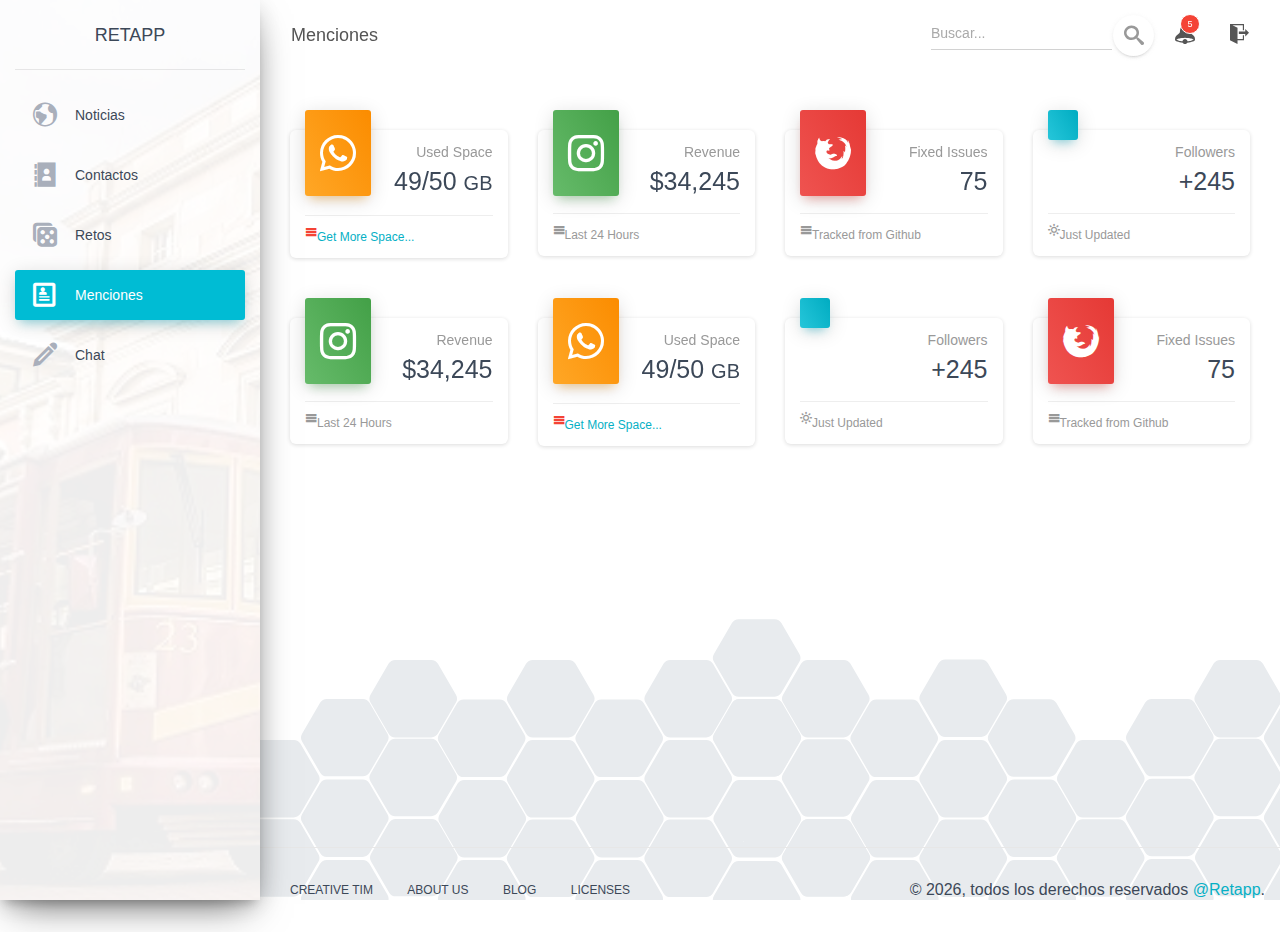
<file: menciones.html>
﻿<!DOCTYPE html>
<html lang="en">
<head>
    <meta charset="utf-8" />
    <link rel="apple-touch-icon" sizes="76x76" href="img/apple-icon.png" />
    <link rel="icon" type="image/png" href="img/favicon.png" />
    <meta http-equiv="X-UA-Compatible" content="IE=edge,chrome=1" />
    <title>Retapp</title>
    <meta content='width=device-width, initial-scale=1.0, maximum-scale=1.0, user-scalable=0, shrink-to-fit=no' name='viewport' />
    <!-- CSS Files -->
    <link href="css/material-dashboard.css" rel="stylesheet" />
    <link href="css/icons.css" rel="stylesheet" />
    <!-- CSS Just for demo purpose, don't include it in your project -->
    <link href="demo/demo.css" rel="stylesheet" />
</head>
<body class="">
    <div class="wrapper ">
        <div class="sidebar" data-color="azure" data-background-color="white" data-image="img/sidebar-1.jpg">
            <!--
            Tip 1: You can change the color of the sidebar using: data-color="purple | azure | green | orange | danger"

            Tip 2: you can also add an image using data-image tag
        -->
            <div class="logo">
                <a href="http://www.creative-tim.com" class="simple-text logo-normal">
                    RETAPP
                </a>
            </div>
            <div class="sidebar-wrapper">
                <ul class="nav">
                    <li class="nav-item">
                        <a class="nav-link" href="#">
                            <i class="ic-earth"></i>
                            <p>Noticias</p>
                        </a>
                    </li>
                    <li class="nav-item">
                        <a class="nav-link" href="Contactos.html">
                            <i class="ic-address-book"></i>
                            <p>Contactos</p>
                        </a>
                    </li>
                    <li class="nav-item">
                        <a class="nav-link" href="retos.html">
                            <i class="ic-dice"></i>
                            <p>Retos</p>
                        </a>
                    </li>
                    <li class="nav-item active">
                        <a class="nav-link" href="menciones.html">
                            <i class="ic-profile"></i>
                            <p>Menciones</p>
                        </a>
                    </li>
                    <li class="nav-item ">
                        <a class="nav-link" href="chat.html">
                            <i class="ic-pencil"></i>
                            <p>Chat</p>
                        </a>
                    </li>
                    <!-- <li class="nav-item active-pro ">
                      <a class="nav-link" href="./upgrade.html">
                          <i class="">unarchive</i>
                          <p>Upgrade to PRO</p>
                      </a>
                  </li> -->
                </ul>
            </div>
        </div>
        <div class="main-panel">
            <!-- Navbar -->
            <nav class="navbar navbar-expand-lg navbar-transparent navbar-absolute fixed-top ">
                <div class="container-fluid">
                    <div class="navbar-wrapper">
                        <a class="navbar-brand" href="#pablo">Menciones</a>
                    </div>
                    <button class="navbar-toggler" type="button" data-toggle="collapse" aria-controls="navigation-index" aria-expanded="false" aria-label="Toggle navigation">
                        <span class="sr-only">Toggle navigation</span>
                        <span class="navbar-toggler-icon icon-bar"></span>
                        <span class="navbar-toggler-icon icon-bar"></span>
                        <span class="navbar-toggler-icon icon-bar"></span>
                    </button>
                    <div class="collapse navbar-collapse justify-content-end">
                        <form class="navbar-form">
                            <div class="input-group no-border">
                                <input type="text" value="" class="form-control" placeholder="Buscar...">
                                <button type="submit" class="btn btn-white btn-round btn-just-icon">
                                    <i class="ic-search"></i>
                                    <div class="ripple-container"></div>
                                </button>
                            </div>
                        </form>
                        <ul class="navbar-nav">
                            <li class="nav-item dropdown">
                                <a class="nav-link" href="http://example.com" id="navbarDropdownMenuLink" data-toggle="dropdown" aria-haspopup="true" aria-expanded="false">
                                    <i class="ic-bell"></i>
                                    <span class="notification">5</span>
                                    <p class="d-lg-none d-md-block">
                                        Some Actions
                                    </p>
                                </a>
                                <div class="dropdown-menu dropdown-menu-right" aria-labelledby="navbarDropdownMenuLink">
                                    <a class="dropdown-item" href="#">Mike John responded to your email</a>
                                    <a class="dropdown-item" href="#">You have 5 new tasks</a>
                                    <a class="dropdown-item" href="#">You're now friend with Andrew</a>
                                    <a class="dropdown-item" href="#">Another Notification</a>
                                    <a class="dropdown-item" href="#">Another One</a>
                                </div>
                            </li>
                            <li class="nav-item">
                                <a class="nav-link" href="login.html" rel="tooltip" title="Salir">
                                    <i class="ic-exit"></i>
                                </a>
                            </li>
                        </ul>
                    </div>
                </div>
            </nav>
            <!-- End Navbar -->
            <div class="content">
                <div class="container-fluid">
                    <div class="row">
                        <div class="col-lg-3 col-md-6 col-sm-6">
                            <div class="card card-stats">
                                <div class="card-header card-header-warning card-header-icon">
                                    <div class="card-icon">
                                        <i class="ic-whatsapp"></i>
                                    </div>
                                    <p class="card-category">Used Space</p>
                                    <h3 class="card-title">
                                        49/50
                                        <small>GB</small>
                                    </h3>
                                </div>
                                <div class="card-footer">
                                    <div class="stats">
                                        <i class="text-danger ic-menu"></i>
                                        <a href="#pablo">Get More Space...</a>
                                    </div>
                                </div>
                            </div>
                        </div>
                        <div class="col-lg-3 col-md-6 col-sm-6">
                            <div class="card card-stats">
                                <div class="card-header card-header-success card-header-icon">
                                    <div class="card-icon">
                                        <i class="ic-instagram"></i>
                                    </div>
                                    <p class="card-category">Revenue</p>
                                    <h3 class="card-title">$34,245</h3>
                                </div>
                                <div class="card-footer">
                                    <div class="stats">
                                        <i class="ic-menu"></i> Last 24 Hours
                                    </div>
                                </div>
                            </div>
                        </div>
                        <div class="col-lg-3 col-md-6 col-sm-6">
                            <div class="card card-stats">
                                <div class="card-header card-header-danger card-header-icon">
                                    <div class="card-icon">
                                        <i class="ic-firefox"></i>
                                    </div>
                                    <p class="card-category">Fixed Issues</p>
                                    <h3 class="card-title">75</h3>
                                </div>
                                <div class="card-footer">
                                    <div class="stats">
                                        <i class="ic-menu"></i> Tracked from Github
                                    </div>
                                </div>
                            </div>
                        </div>
                        <div class="col-lg-3 col-md-6 col-sm-6">
                            <div class="card card-stats">
                                <div class="card-header card-header-info card-header-icon">
                                    <div class="card-icon">
                                        <i class="ic-facebook22"></i>
                                    </div>
                                    <p class="card-category">Followers</p>
                                    <h3 class="card-title">+245</h3>
                                </div>
                                <div class="card-footer">
                                    <div class="stats">
                                        <i class="ic-sun"></i> Just Updated
                                    </div>
                                </div>
                            </div>
                        </div>
                        <div class="col-lg-3 col-md-6 col-sm-6">
                            <div class="card card-stats">
                                <div class="card-header card-header-success card-header-icon">
                                    <div class="card-icon">
                                        <i class="ic-instagram"></i>
                                    </div>
                                    <p class="card-category">Revenue</p>
                                    <h3 class="card-title">$34,245</h3>
                                </div>
                                <div class="card-footer">
                                    <div class="stats">
                                        <i class="ic-menu"></i> Last 24 Hours
                                    </div>
                                </div>
                            </div>
                        </div>
                        <div class="col-lg-3 col-md-6 col-sm-6">
                            <div class="card card-stats">
                                <div class="card-header card-header-warning card-header-icon">
                                    <div class="card-icon">
                                        <i class="ic-whatsapp"></i>
                                    </div>
                                    <p class="card-category">Used Space</p>
                                    <h3 class="card-title">
                                        49/50
                                        <small>GB</small>
                                    </h3>
                                </div>
                                <div class="card-footer">
                                    <div class="stats">
                                        <i class="text-danger ic-menu"></i>
                                        <a href="#pablo">Get More Space...</a>
                                    </div>
                                </div>
                            </div>
                        </div>
                        <div class="col-lg-3 col-md-6 col-sm-6">
                            <div class="card card-stats">
                                <div class="card-header card-header-info card-header-icon">
                                    <div class="card-icon">
                                        <i class="ic-facebook22"></i>
                                    </div>
                                    <p class="card-category">Followers</p>
                                    <h3 class="card-title">+245</h3>
                                </div>
                                <div class="card-footer">
                                    <div class="stats">
                                        <i class="ic-sun"></i> Just Updated
                                    </div>
                                </div>
                            </div>
                        </div>
                        <div class="col-lg-3 col-md-6 col-sm-6">
                            <div class="card card-stats">
                                <div class="card-header card-header-danger card-header-icon">
                                    <div class="card-icon">
                                        <i class="ic-firefox"></i>
                                    </div>
                                    <p class="card-category">Fixed Issues</p>
                                    <h3 class="card-title">75</h3>
                                </div>
                                <div class="card-footer">
                                    <div class="stats">
                                        <i class="ic-menu"></i> Tracked from Github
                                    </div>
                                </div>
                            </div>
                        </div>
                    </div>
                </div>
            </div>
            <footer class="footer">
                <div class="container-fluid">
                    <nav class="float-left">
                        <ul>
                            <li>
                                <a href="https://www.creative-tim.com">
                                    Creative Tim
                                </a>
                            </li>
                            <li>
                                <a href="https://creative-tim.com/presentation">
                                    About Us
                                </a>
                            </li>
                            <li>
                                <a href="http://blog.creative-tim.com">
                                    Blog
                                </a>
                            </li>
                            <li>
                                <a href="https://www.creative-tim.com/license">
                                    Licenses
                                </a>
                            </li>
                        </ul>
                    </nav>
                    <div class="copyright float-right">
                        &copy;
                        <script>
                            document.write(new Date().getFullYear())
                        </script>, todos los derechos reservados
                        <a href="#" target="_blank">@Retapp</a>.
                    </div>
                </div>
            </footer>
        </div>
    </div>
    <!--   Core JS Files   -->
    <script src="js/core/jquery.min.js" type="text/javascript"></script>
    <script src="js/core/popper.min.js" type="text/javascript"></script>
    <script src="js/core/bootstrap-material-design.min.js" type="text/javascript"></script>
    <!--<script src="js/plugins/perfect-scrollbar.jquery.min.js"></script>-->
    <!--  Google Maps Plugin    -->
    <!--<script src="https://maps.googleapis.com/maps/api/js?key=YOUR_KEY_HERE"></script>-->
    <!-- Chartist JS -->
    <script src="js/plugins/chartist.min.js"></script>
    <!--  Notifications Plugin    -->
    <script src="js/plugins/bootstrap-notify.js"></script>
    <!-- Control Center for Material Dashboard: parallax effects, scripts for the example pages etc -->
    <script src="js/material-dashboard.min.js?v=2.1.0" type="text/javascript"></script>
    <!-- Material Dashboard DEMO methods, don't include it in your project! -->
    <script src="demo/demo.js"></script>
    <script>
        $(document).ready(function () {
            // Javascript method's body can be found in assets/js/demos.js
            md.initDashboardPageCharts();

        });
    </script>
</body>
</html>
</file>
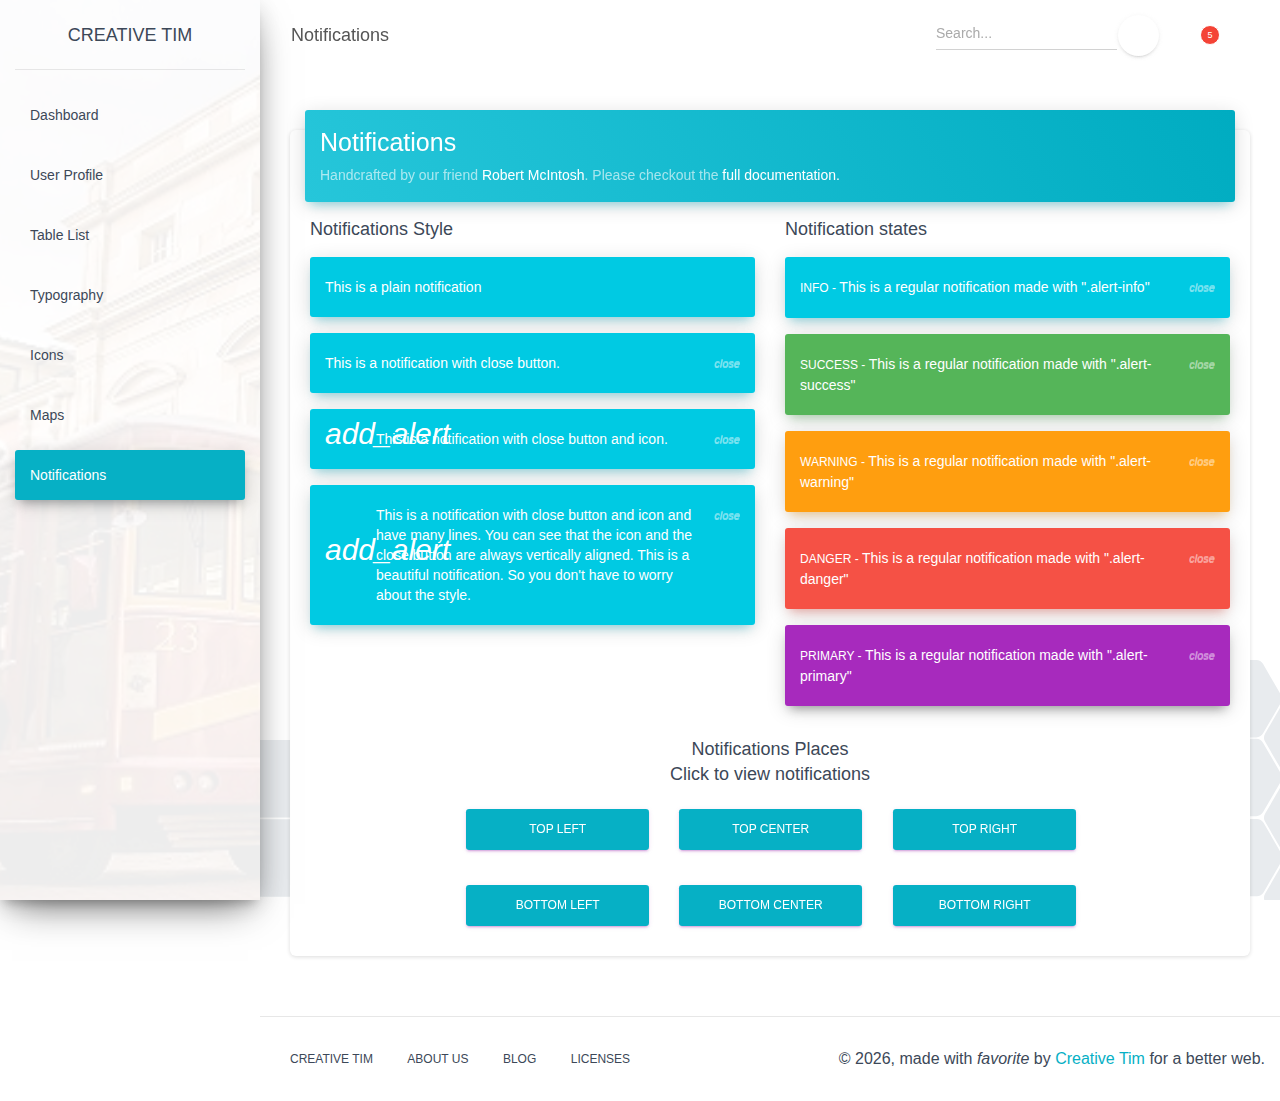
<file: notifications.html>
<!DOCTYPE html>
<html lang="en">

<head>
  <meta charset="utf-8" />
  <link rel="apple-touch-icon" sizes="76x76" href="img/apple-icon.png" />
  <link rel="icon" type="image/png" href="img/favicon.png" />
  <meta http-equiv="X-UA-Compatible" content="IE=edge,chrome=1" />
  <title>
    Material Dashboard by Creative Tim
  </title>
  <meta content='width=device-width, initial-scale=1.0, maximum-scale=1.0, user-scalable=0, shrink-to-fit=no' name='viewport' />
  <!-- CSS Files -->
  <link href="css/material-dashboard.css" rel="stylesheet" />
  <!-- CSS Just for demo purpose, don't include it in your project -->
  <link href="demo/demo.css" rel="stylesheet" />
</head>

<body class="">
  <div class="wrapper ">
    <div class="sidebar" data-color="purple" data-background-color="white" data-image="img/sidebar-1.jpg">
      <!--
        Tip 1: You can change the color of the sidebar using: data-color="purple | azure | green | orange | danger"

        Tip 2: you can also add an image using data-image tag
    -->
      <div class="logo">
        <a href="http://www.creative-tim.com" class="simple-text logo-normal">
          Creative Tim
        </a>
      </div>
      <div class="sidebar-wrapper">
        <ul class="nav">
          <li class="nav-item  ">
            <a class="nav-link" href="./dashboard.html">
              <i class=""></i>
              <p>Dashboard</p>
            </a>
          </li>
          <li class="nav-item ">
            <a class="nav-link" href="./user.html">
              <i class=""></i>
              <p>User Profile</p>
            </a>
          </li>
          <li class="nav-item ">
            <a class="nav-link" href="./tables.html">
              <i class=""></i>
              <p>Table List</p>
            </a>
          </li>
          <li class="nav-item ">
            <a class="nav-link" href="./typography.html">
              <i class=""></i>
              <p>Typography</p>
            </a>
          </li>
          <li class="nav-item ">
            <a class="nav-link" href="./icons.html">
              <i class=""></i>
              <p>Icons</p>
            </a>
          </li>
          <li class="nav-item ">
            <a class="nav-link" href="./map.html">
              <i class=""></i>
              <p>Maps</p>
            </a>
          </li>
          <li class="nav-item active ">
            <a class="nav-link" href="./notifications.html">
              <i class=""></i>
              <p>Notifications</p>
            </a>
          </li>
          <!-- <li class="nav-item active-pro ">
                <a class="nav-link" href="./upgrade.html">
                    <i class="">unarchive</i>
                    <p>Upgrade to PRO</p>
                </a>
            </li> -->
        </ul>
      </div>
    </div>
    <div class="main-panel">
      <!-- Navbar -->
      <nav class="navbar navbar-expand-lg navbar-transparent navbar-absolute fixed-top ">
        <div class="container-fluid">
          <div class="navbar-wrapper">
            <a class="navbar-brand" href="#pablo">Notifications</a>
          </div>
          <button class="navbar-toggler" type="button" data-toggle="collapse" aria-controls="navigation-index" aria-expanded="false" aria-label="Toggle navigation">
            <span class="sr-only">Toggle navigation</span>
            <span class="navbar-toggler-icon icon-bar"></span>
            <span class="navbar-toggler-icon icon-bar"></span>
            <span class="navbar-toggler-icon icon-bar"></span>
          </button>
          <div class="collapse navbar-collapse justify-content-end">
            <form class="navbar-form">
              <div class="input-group no-border">
                <input type="text" value="" class="form-control" placeholder="Search...">
                <button type="submit" class="btn btn-white btn-round btn-just-icon">
                  <i class=""></i>
                  <div class="ripple-container"></div>
                </button>
              </div>
            </form>
            <ul class="navbar-nav">
              <li class="nav-item">
                <a class="nav-link" href="#pablo">
                  <i class=""></i>
                  <p class="d-lg-none d-md-block">
                    Stats
                  </p>
                </a>
              </li>
              <li class="nav-item dropdown">
                <a class="nav-link" href="http://example.com" id="navbarDropdownMenuLink" data-toggle="dropdown" aria-haspopup="true" aria-expanded="false">
                  <i class=""></i>
                  <span class="notification">5</span>
                  <p class="d-lg-none d-md-block">
                    Some Actions
                  </p>
                </a>
                <div class="dropdown-menu dropdown-menu-right" aria-labelledby="navbarDropdownMenuLink">
                  <a class="dropdown-item" href="#">Mike John responded to your email</a>
                  <a class="dropdown-item" href="#">You have 5 new tasks</a>
                  <a class="dropdown-item" href="#">You're now friend with Andrew</a>
                  <a class="dropdown-item" href="#">Another Notification</a>
                  <a class="dropdown-item" href="#">Another One</a>
                </div>
              </li>
              <li class="nav-item">
                <a class="nav-link" href="#pablo">
                  <i class=""></i>
                  <p class="d-lg-none d-md-block">
                    Account
                  </p>
                </a>
              </li>
            </ul>
          </div>
        </div>
      </nav>
      <!-- End Navbar -->
      <div class="content">
        <div class="container-fluid">
          <div class="card">
            <div class="card-header card-header-primary">
              <h3 class="card-title">Notifications</h3>
              <p class="card-category">Handcrafted by our friend
                <a target="_blank" href="https://github.com/mouse0270">Robert McIntosh</a>. Please checkout the
                <a href="http://bootstrap-notify.remabledesigns.com/" target="_blank">full documentation.</a>
              </p>
            </div>
            <div class="card-body">
              <div class="row">
                <div class="col-md-6">
                  <h4 class="card-title">Notifications Style</h4>
                  <div class="alert alert-info">
                    <span>This is a plain notification</span>
                  </div>
                  <div class="alert alert-info">
                    <button type="button" class="close" data-dismiss="alert" aria-label="Close">
                      <i class="">close</i>
                    </button>
                    <span>This is a notification with close button.</span>
                  </div>
                  <div class="alert alert-info alert-with-icon" data-notify="container">
                    <i class="" data-notify="icon">add_alert</i>
                    <button type="button" class="close" data-dismiss="alert" aria-label="Close">
                      <i class="">close</i>
                    </button>
                    <span data-notify="message">This is a notification with close button and icon.</span>
                  </div>
                  <div class="alert alert-info alert-with-icon" data-notify="container">
                    <i class="" data-notify="icon">add_alert</i>
                    <button type="button" class="close" data-dismiss="alert" aria-label="Close">
                      <i class="">close</i>
                    </button>
                    <span data-notify="message">This is a notification with close button and icon and have many lines. You can see that the icon and the close button are always vertically aligned. This is a beautiful notification. So you don't have to worry about the style.</span>
                  </div>
                </div>
                <div class="col-md-6">
                  <h4 class="card-title">Notification states</h4>
                  <div class="alert alert-info">
                    <button type="button" class="close" data-dismiss="alert" aria-label="Close">
                      <i class="">close</i>
                    </button>
                    <span>
                      <b> Info - </b> This is a regular notification made with ".alert-info"</span>
                  </div>
                  <div class="alert alert-success">
                    <button type="button" class="close" data-dismiss="alert" aria-label="Close">
                      <i class="">close</i>
                    </button>
                    <span>
                      <b> Success - </b> This is a regular notification made with ".alert-success"</span>
                  </div>
                  <div class="alert alert-warning">
                    <button type="button" class="close" data-dismiss="alert" aria-label="Close">
                      <i class="">close</i>
                    </button>
                    <span>
                      <b> Warning - </b> This is a regular notification made with ".alert-warning"</span>
                  </div>
                  <div class="alert alert-danger">
                    <button type="button" class="close" data-dismiss="alert" aria-label="Close">
                      <i class="">close</i>
                    </button>
                    <span>
                      <b> Danger - </b> This is a regular notification made with ".alert-danger"</span>
                  </div>
                  <div class="alert alert-primary">
                    <button type="button" class="close" data-dismiss="alert" aria-label="Close">
                      <i class="">close</i>
                    </button>
                    <span>
                      <b> Primary - </b> This is a regular notification made with ".alert-primary"</span>
                  </div>
                </div>
              </div>
            </div>
            <div class="col-md-12">
              <div class="places-buttons">
                <div class="row">
                  <div class="col-md-6 ml-auto mr-auto text-center">
                    <h4 class="card-title">
                      Notifications Places
                      <p class="category">Click to view notifications</p>
                    </h4>
                  </div>
                </div>
                <div class="row">
                  <div class="col-lg-8 col-md-10 ml-auto mr-auto">
                    <div class="row">
                      <div class="col-md-4">
                        <button class="btn btn-primary btn-block" onclick="demo.showNotification('top','left')">Top Left</button>
                      </div>
                      <div class="col-md-4">
                        <button class="btn btn-primary btn-block" onclick="demo.showNotification('top','center')">Top Center</button>
                      </div>
                      <div class="col-md-4">
                        <button class="btn btn-primary btn-block" onclick="demo.showNotification('top','right')">Top Right</button>
                      </div>
                    </div>
                  </div>
                </div>
                <div class="row">
                  <div class="col-lg-8 col-md-10 ml-auto mr-auto">
                    <div class="row">
                      <div class="col-md-4">
                        <button class="btn btn-primary btn-block" onclick="demo.showNotification('bottom','left')">Bottom Left</button>
                      </div>
                      <div class="col-md-4">
                        <button class="btn btn-primary btn-block" onclick="demo.showNotification('bottom','center')">Bottom Center</button>
                      </div>
                      <div class="col-md-4">
                        <button class="btn btn-primary btn-block" onclick="demo.showNotification('bottom','right')">Bottom Right</button>
                      </div>
                    </div>
                  </div>
                </div>
              </div>
            </div>
          </div>
        </div>
      </div>
      <footer class="footer">
        <div class="container-fluid">
          <nav class="float-left">
            <ul>
              <li>
                <a href="https://www.creative-tim.com">
                  Creative Tim
                </a>
              </li>
              <li>
                <a href="https://creative-tim.com/presentation">
                  About Us
                </a>
              </li>
              <li>
                <a href="http://blog.creative-tim.com">
                  Blog
                </a>
              </li>
              <li>
                <a href="https://www.creative-tim.com/license">
                  Licenses
                </a>
              </li>
            </ul>
          </nav>
          <div class="copyright float-right">
            &copy;
            <script>
              document.write(new Date().getFullYear())
            </script>, made with <i class="">favorite</i> by
            <a href="https://www.creative-tim.com" target="_blank">Creative Tim</a> for a better web.
          </div>
        </div>
      </footer>
    </div>
  </div>
  <!--   Core JS Files   -->
  <script src="js/core/jquery.min.js" type="text/javascript"></script>
  <script src="js/core/popper.min.js" type="text/javascript"></script>
  <script src="js/core/bootstrap-material-design.min.js" type="text/javascript"></script>
  <!--<script src="js/plugins/perfect-scrollbar.jquery.min.js"></script>-->
  <!--  Google Maps Plugin    -->
  <!--<script src="https://maps.googleapis.com/maps/api/js?key=YOUR_KEY_HERE"></script>-->
  <!-- Chartist JS -->
  <script src="js/plugins/chartist.min.js"></script>
  <!--  Notifications Plugin    -->
  <script src="js/plugins/bootstrap-notify.js"></script>
  <!-- Control Center for Material Dashboard: parallax effects, scripts for the example pages etc -->
  <script src="js/material-dashboard.min.js?v=2.1.0" type="text/javascript"></script>
  <!-- Material Dashboard DEMO methods, don't include it in your project! -->
  <script src="demo/demo.js"></script>
  <script>
    $(document).ready(function() {
      //init DateTimePickers
      md.initFormExtendedDatetimepickers();
    });
  </script>
</body>

</html>
</file>
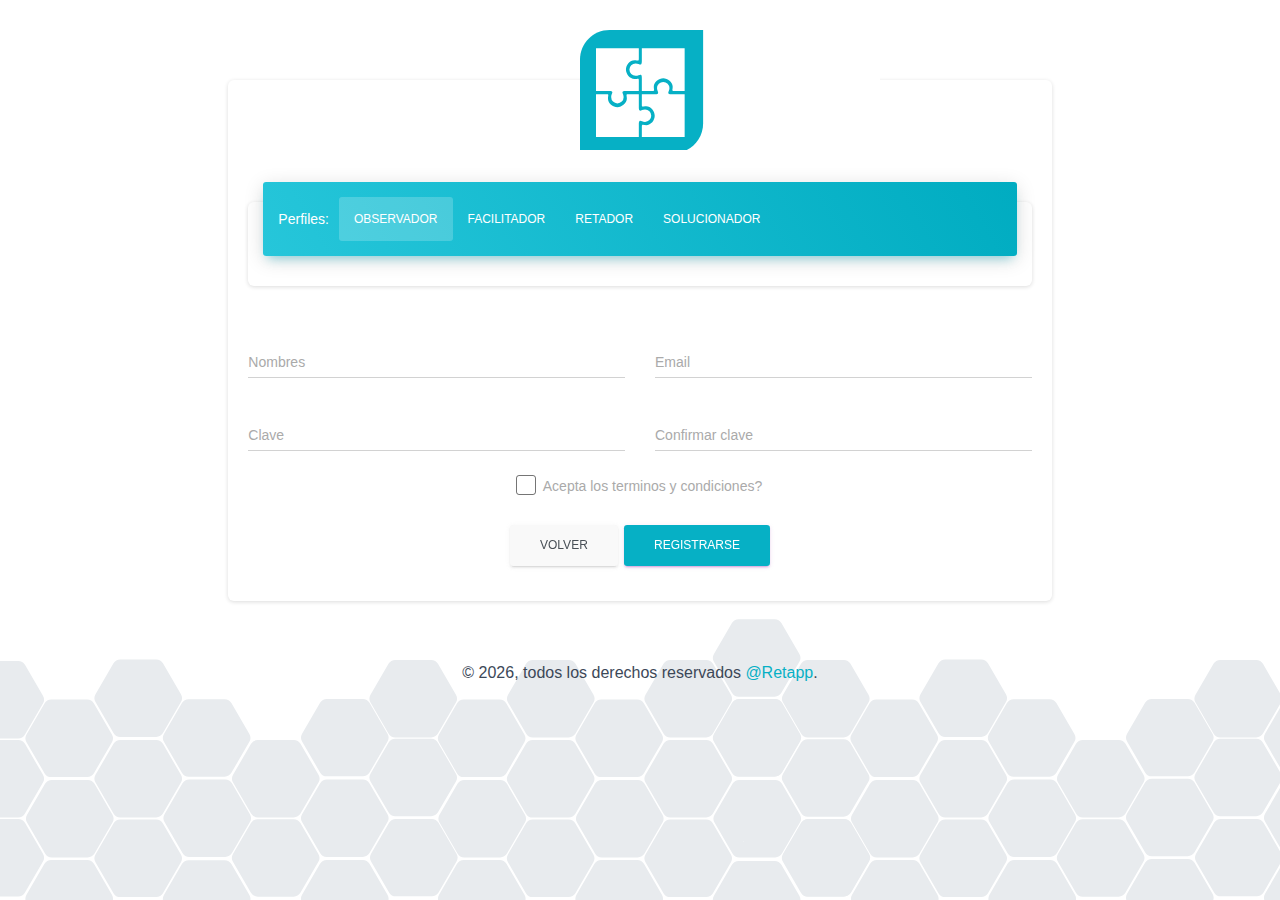
<file: registrarse.html>
﻿<!DOCTYPE html>
<html lang="en">
<head>
    <meta charset="utf-8" />
    <link rel="apple-touch-icon" sizes="76x76" href="img/apple-icon.png" />
    <link rel="icon" type="image/png" href="img/favicon.png" />
    <meta http-equiv="X-UA-Compatible" content="IE=edge,chrome=1" />
    <title>Registrarse</title>
    <meta content='width=device-width, initial-scale=1.0, maximum-scale=1.0, user-scalable=0, shrink-to-fit=no' name='viewport' />
    <!-- CSS Files -->
    <link href="css/material-dashboard.css" rel="stylesheet" />
</head>
<body class="">
    <div class="wrapper ">
        <!-- End Navbar -->
        <div class="content">
            <div class="container-fluid">
                <div class="row">
                    <div class="col"></div>
                    <div class="col-sm-12 col-lg-8 col-lg-7">
                        <div class="card card-profile">
                            <div style="margin:-50px auto 0;width:120px;">
                                <a href="#pablo">
                                    <svg class="imgLogo" xmlns="http://www.w3.org/2000/svg" version="1.1" xmlns:xlink="http://www.w3.org/1999/xlink" xmlns:svgjs="http://svgjs.com/svgjs" overflow="visible"><defs id="SvgjsDefs1098"></defs><g id="SvgjsG1099" fill="#06b0c5" opacity="1"><defs id="SvgjsDefs1048"></defs><g id="SvgjsG1049" transform="scale(1.2311688311688311)" opacity="1"><g id="SvgjsG1050" class="sr2y_ePXa" transform="translate(0, 0) scale(1)" light-content="false" fill="#06b0c5"><path d="M24 0h76v76c0 13.255-10.745 24-24 24H0V24C0 10.745 10.745 0 24 0z"></path></g><g id="SvgjsG1051" class="-nm7Ezcw6z" transform="translate(4, 6) scale(0.9)" light-content="true" fill="#fff"><path d="M51.36 20.746c0 2.123-.073 2.831-.543 3.393-.918 1.095-2.265-.677-5.063-.677a5.607 5.607 0 0 0-.002 11.215c2.8 0 4.146-1.771 5.064-.677.47.562.543 1.27.543 3.393v10.996-.001l9.358.001c1.372 0 1.565-.132 1.68-.397.235-.544-.246-1.431-.246-3.475 0-4.306 4.544-7.743 8.531-7.743 3.983 0 8.524 3.263 8.524 7.743 0 2.043-.482 2.93-.247 3.475.115.263.31.397 1.682.397h9.357V9.75H51.36v10.996z"></path><path d="M20.996 48.39c2.122 0 2.83.073 3.393.543 1.095.918-.677 2.265-.677 5.063a5.607 5.607 0 0 0 11.214.002c0-2.8-1.771-4.146-.677-5.064.563-.47 1.271-.543 3.393-.543h10.996-.002l.002-9.358c0-1.372-.133-1.565-.398-1.68-.544-.235-1.431.246-3.475.246-4.306 0-7.742-4.544-7.742-8.531 0-3.983 3.262-8.524 7.742-8.524 2.043 0 2.93.482 3.475.247.263-.115.397-.31.397-1.682V9.75H10v38.64h10.996z"></path><path d="M48.64 79.004c0-2.121.073-2.83.543-3.393.918-1.094 2.264.678 5.063.678a5.607 5.607 0 0 0 .002-11.214c-2.801 0-4.147 1.771-5.065.676-.47-.563-.543-1.27-.543-3.393V51.361v.002l-9.358-.002c-1.372 0-1.565.133-1.68.398-.235.545.246 1.432.246 3.475 0 4.307-4.544 7.742-8.531 7.742-3.983 0-8.524-3.262-8.524-7.742 0-2.043.482-2.93.247-3.475-.115-.262-.31-.396-1.682-.396H10V90h38.64V79.004z"></path><path d="M79.004 51.359c-2.122 0-2.83-.072-3.393-.543-1.095-.917.677-2.264.677-5.062a5.607 5.607 0 0 0-11.214-.002c0 2.8 1.771 4.146.677 5.064-.563.471-1.271.543-3.393.543H51.361h.002l-.002 9.359c0 1.371.133 1.564.398 1.68.544.234 1.431-.246 3.475-.246 4.306 0 7.742 4.543 7.742 8.531 0 3.983-3.262 8.524-7.742 8.524-2.043 0-2.93-.482-3.475-.247-.263.115-.397.31-.397 1.682L51.363 90H90V51.359H79.004z"></path></g></g></g></svg>
                                </a>
                            </div>
                            <div class="card-body">
                                <div class="row">

                                    <form>

                                        <div class="col-md-12">
                                            <div class="card">
                                                <div class="card-header card-header-tabs card-header-primary">
                                                    <div class="nav-tabs-navigation">
                                                        <div class="nav-tabs-wrapper">
                                                            <span class="nav-tabs-title">Perfiles:</span>
                                                            <ul class="nav nav-tabs" data-tabs="tabs">
                                                                <li class="nav-item">
                                                                    <a class="nav-link active" href="#uiObservador" data-toggle="tab">
                                                                        Observador
                                                                        <div class="ripple-container"></div>
                                                                    </a>
                                                                </li>
                                                                <li class="nav-item">
                                                                    <a class="nav-link" href="#uiFacilitador" data-toggle="tab">
                                                                        Facilitador
                                                                        <div class="ripple-container"></div>
                                                                    </a>
                                                                </li>
                                                                <li class="nav-item">
                                                                    <a class="nav-link" href="#uiRetador" data-toggle="tab">
                                                                        Retador
                                                                        <div class="ripple-container"></div>
                                                                    </a>
                                                                </li>
                                                                <li class="nav-item">
                                                                    <a class="nav-link" href="#uiSolucionador" data-toggle="tab">
                                                                        Solucionador
                                                                        <div class="ripple-container"></div>
                                                                    </a>
                                                                </li>
                                                            </ul>
                                                        </div>
                                                    </div>
                                                </div>
                                                <div class="card-body">
                                                    <div class="tab-content">
                                                        <div class="tab-pane active" id="uiObservador">
                                                        </div>
                                                        <div class="tab-pane" id="uiFacilitador">
                                                            <div class="col-md-6">
                                                                <div class="form-group">
                                                                    <label class="bmd-label-floating">Entidad</label>
                                                                    <input type="text" class="form-control">
                                                                </div>
                                                            </div>
                                                            <div class="col-md-6">
                                                                <div class="form-group">
                                                                    <label class="bmd-label-floating">Facultad</label>
                                                                    <input type="text" class="form-control">
                                                                </div>
                                                            </div>
                                                            <div class="col-md-12">
                                                                <div class="form-group">
                                                                    <label class="bmd-label-floating">Programa</label>
                                                                    <input type="text" class="form-control">
                                                                </div>
                                                            </div>
                                                        </div>
                                                        <div class="tab-pane" id="uiRetador">
                                                            <div class="col-md-12">
                                                                <div class="form-group">
                                                                    <label class="bmd-label-floating">Entidad</label>
                                                                    <input type="text" class="form-control">
                                                                </div>
                                                            </div>
                                                        </div>
                                                        <div class="tab-pane" id="uiSolucionador">
                                                            <div class="col-md-6">
                                                                <div class="form-group">
                                                                    <label class="bmd-label-floating">Entidad</label>
                                                                    <input type="text" class="form-control">
                                                                </div>
                                                            </div>
                                                            <div class="col-md-6">
                                                                <div class="form-group">
                                                                    <label class="bmd-label-floating">Facultad</label>
                                                                    <input type="text" class="form-control">
                                                                </div>
                                                            </div>
                                                            <div class="col-md-12">
                                                                <div class="form-group">
                                                                    <label class="bmd-label-floating">Programa</label>
                                                                    <input type="text" class="form-control">
                                                                </div>
                                                            </div>
                                                        </div>
                                                    </div>
                                                </div>
                                            </div>
                                        </div>

                                        <div class="col-md-6">
                                            <div class="form-group">
                                                <label class="bmd-label-floating">Nombres</label>
                                                <input type="text" class="form-control" required="true">
                                            </div>
                                        </div>
                                        <div class="col-md-6">
                                            <div class="form-group">
                                                <label class="bmd-label-floating">Email</label>
                                                <input type="email" class="form-control" required="true">
                                            </div>
                                        </div>
                                        <div class="col-md-6">
                                            <div class="form-group">
                                                <label class="bmd-label-floating">Clave</label>
                                                <input type="password" id="txtClave" class="form-control" required="true">
                                            </div>
                                        </div>
                                        <div class="col-md-6">
                                            <div class="form-group">
                                                <label class="bmd-label-floating">Confirmar clave</label>
                                                <input type="password" class="form-control" required="true" equalto="#txtClave">
                                            </div>
                                        </div>

                                        <div class="col-md-12">
                                            <div class="form-check">
                                                <label class="form-check-label">
                                                    <input class="form-check-input" type="checkbox" value="">
                                                    Acepta los terminos y condiciones?
                                                    <span class="form-check-sign">
                                                        <span class="check"></span>
                                                    </span>
                                                </label>
                                            </div>
                                        </div>

                                        <div class="col-md-12 card-body">
                                            <a href="login.html" role="button" aria-disabled="true" class="btn btn-default">Volver</a>
                                            <a href="inicio.html" role="button" aria-disabled="true" class="btn btn-primary pull-right">Registrarse</a>
                                        </div>

                                    </form>

                                </div>
                            </div>
                        </div>
                    </div>
                    <div class="col"></div>
                </div>
            </div>
        </div>
        <footer class="footer">
            <div class="container-fluid">
                <div class="copyright float-center">
                    &copy;
                    <script>
                        document.write(new Date().getFullYear())
                    </script>, todos los derechos reservados
                    <a href="#" target="_blank">@Retapp</a>.
                </div>
            </div>
        </footer>
    </div>

    <!--   Core JS Files   -->
    <script src="js/core/jquery.min.js" type="text/javascript"></script>
    <script src="js/core/popper.min.js" type="text/javascript"></script>
    <script src="js/core/bootstrap-material-design.min.js" type="text/javascript"></script>
    <!--<script src="js/plugins/perfect-scrollbar.jquery.min.js"></script>-->
    <!--  Google Maps Plugin    -->
    <!--<script src="https://maps.googleapis.com/maps/api/js?key=YOUR_KEY_HERE"></script>-->
    <!-- Chartist JS -->
    <script src="js/plugins/chartist.min.js"></script>
    <!--  Notifications Plugin    -->
    <script src="js/plugins/bootstrap-notify.js"></script>
    <!-- Control Center for Material Dashboard: parallax effects, scripts for the example pages etc -->
    <script src="js/material-dashboard.min.js?v=2.1.0" type="text/javascript"></script>
    <!-- Material Dashboard DEMO methods, don't include it in your project! -->
    <script src="demo/demo.js"></script>
</body>
</html>
</file>
<file: css/intro.css>
.imgLogo {
position:absolute;
left:-140px;
top:-12px;
}
.conteneur
{
  background-color:#00bcd4;
  font-family: sans-serif;
  width: 100%;
  height: 100%;
  position: absolute;
  top: 0; bottom: 0;
  left:0; right: 0;
  overflow: hidden;
}
.css3_div
{
position:absolute;
left:50%;
margin-left:-150px;
max-width: 340px;
height:150px;
top: 50%;
margin-top: -75px;
  -webkit-animation-duration: 4.8s;-webkit-animation-iteration-count: 1;-webkit-animation-fill-mode: both;-webkit-animation-name: first;
  -moz-animation-duration: 4.8s;-moz-animation-iteration-count: 1;-moz-animation-fill-mode: both;-moz-animation-name: first;
  -ms-animation-duration: 4.8s;-ms-animation-iteration-count: 1;-ms-animation-fill-mode: both;-ms-animation-name: first;
  animation-duration: 4.8s;animation-iteration-count: 1;animation-fill-mode: both;animation-name: first;
 }
@-webkit-keyframes first 
{
  0% {-webkit-transform: translate(000px,1500px);}
  20% {-webkit-transform: translate(000px,65px);}
  25%,65%,75% {-webkit-transform: translate(000px,85px);}
  100% {-webkit-transform: translate(000px,-360px);}
}
@-moz-keyframes first 
{
  0% {-moz-transform: translate(000px,1500px);}
  20% {-moz-transform: translate(000px,65px);}
  25%,65%,75% {-moz-transform: translate(000px,85px);}
  100% {-moz-transform: translate(000px,-360px);}
}
@-ms-keyframes first 
{
  0% {-ms-transform: translate(000px,1500px);}
  20% {-ms-transform: translate(000px,65px);}
  25%,65%,75% {-ms-transform: translate(000px,85px);}
  100% {-ms-transform: translate(000px,-360px);}
}
@keyframes first 
{
  0% {transform: translate(000px,1500px);}
  20% {transform: translate(000px,65px);}
  25%,65%,75% {transform: translate(000px,85px);}
  100% {transform: translate(000px,-360px);}
}
.txtcss
{
  vertical-align: top;
  text-align: center;
  color: #fff;
  margin-left: 10px;
  height:95px;
  overflow: hidden;
  -webkit-animation-delay: 1.3s;-webkit-animation-duration: 1s;-webkit-animation-iteration-count: 1;-webkit-animation-fill-mode: both;-webkit-animation-name: txtcss;
  -moz-animation-delay: 1.3s;-moz-animation-duration: 1s;-moz-animation-iteration-count: 1;-moz-animation-fill-mode: both;-moz-animation-name: txtcss;
  -ms-animation-delay: 1.3s;-ms-animation-duration: 1s;-ms-animation-iteration-count: 1;-ms-animation-fill-mode: both;-ms-animation-name: txtcss;
  animation-delay: 1.3s;animation-duration: 1s;animation-iteration-count: 1;animation-fill-mode: both;animation-name: txtcss;
}
@-webkit-keyframes txtcss 
{
  0% {opacity:0;}
  100% {opacity:1;}
}
.html5_div
{
    left:50%;
    margin-left:-100px;
    width:200px;
    top: 50%;
    margin-top: -60px;
    position:absolute;
  -webkit-animation-delay: 11.4s;-webkit-animation-duration: 4.8s;-webkit-animation-iteration-count: 1;-webkit-animation-fill-mode: both;-webkit-animation-name: second;
  -moz-animation-delay: 11.4s;-moz-animation-duration: 4.8s;-moz-animation-iteration-count: 1;-moz-animation-fill-mode: both;-moz-animation-name: second;
  -ms-animation-delay: 11.4s;-ms-animation-duration: 4.8s;-ms-animation-iteration-count: 1;-ms-animation-fill-mode: both;-ms-animation-name: second;
  animation-delay: 11.4s;animation-duration: 4.8s;animation-iteration-count: 1;animation-fill-mode: both;animation-name: second;
 }
@-webkit-keyframes second 
{
  0% {-webkit-transform: translate(000px,1500px);}
  20% {-webkit-transform: translate(000px,-165px);}
  25%,65% {-webkit-transform: translate(000px,-15px);}
  100% {-webkit-transform: scale(0.8);}
}
@-moz-keyframes second 
{
  0% {-moz-transform: translate(000px,1500px);}
  20% {-moz-transform: translate(000px,-165px);}
  25%,65% {-moz-transform: translate(000px,-15px);}
  100% {-moz-transform: scale(0.8);}
}
@-ms-keyframes second 
{
  0% {-ms-transform: translate(000px,1500px);}
  20% {-ms-transform: translate(000px,-165px);}
  25%,65% {-ms-transform: translate(000px,-15px);}
  100% {-ms-transform: scale(0.8);}
}
@keyframes second 
{
  0% {transform: translate(000px,1500px);}
  20% {transform: translate(000px,-165px);}
  25%,65% {transform: translate(000px,-15px);}
  100% {transform: scale(0.8);}
}
.txthtml
{
  vertical-align: top;
  text-align: center;
  color: #fff;
  margin-left: 10px;
  height:95px;
  overflow: hidden;
  -webkit-animation-delay: 5.5s;-webkit-animation-duration: 1s;-webkit-animation-iteration-count: 1;-webkit-animation-fill-mode: both;-webkit-animation-name: txthtml;
  -moz-animation-delay: 5.5s;-moz-animation-duration: 1s;-moz-animation-iteration-count: 1;-moz-animation-fill-mode: both;-moz-animation-name: txthtml;
  -ms-animation-delay: 5.5s;-ms-animation-duration: 1s;-ms-animation-iteration-count: 1;-ms-animation-fill-mode: both;-ms-animation-name: txthtml;
  animation-delay: 5.5s;animation-duration: 1s;animation-iteration-count: 1;animation-fill-mode: both;animation-name: txthtml;
}
@-webkit-keyframes txthtml 
{
  0% {opacity:0;}
  100% {opacity:1;}
}
@-moz-keyframes txthtml 
{
  0% {opacity:0;}
  100% {opacity:1;}
}
@-ms-keyframes txthtml 
{
  0% {opacity:0;}
  100% {opacity:1;}
}
@keyframes txthtml 
{
  0% {opacity:0;}
  100% {opacity:1;}
}
.trycss
{
position: absolute;
    top: 50%;
    margin-top: -100px;
    height: 200px;
    color: #fff;
    width: 400px;
    margin-left: 50%;
    left: -200px;
  -webkit-animation-delay: 4s;-webkit-animation-duration: 3.5s;-webkit-animation-iteration-count: 1;-webkit-animation-fill-mode: both;-webkit-animation-name: try;
  -moz-animation-delay: 4s;-moz-animation-duration: 3.5s;-moz-animation-iteration-count: 1;-moz-animation-fill-mode: both;-moz-animation-name: try;
  -ms-animation-delay: 4s;-ms-animation-duration: 3.5s;-ms-animation-iteration-count: 1;-ms-animation-fill-mode: both;-ms-animation-name: try;
  animation-delay: 4s;animation-duration: 3.5s;animation-iteration-count: 1;animation-fill-mode: both;animation-name: try;
}
div.trycss > font.comn {font-weight:300;font-size: 30px;}

@-webkit-keyframes try 
{
  0% {-webkit-transform: scale(0);}
  10% {-webkit-transform: scale(1.2);}
  20% {-webkit-transform: scale(1);}
  80% {-webkit-transform: translate(000px,0px);}
  100% {-webkit-transform: translate(000px,500px);}
}
@-moz-keyframes try 
{
  0% {-moz-transform: scale(0);}
  10% {-moz-transform: scale(1.2);}
  20% {-moz-transform: scale(1);}
  80% {-moz-transform: translate(000px,0px);}
  100% {-moz-transform: translate(000px,500px);}
}
@-ms-keyframes try 
{
  0% {-ms-transform: scale(0);}
  10% {-ms-transform: scale(1.2);}
  20% {-ms-transform: scale(1);}
  80% {-ms-transform: translate(000px,0px);}
  100% {-ms-transform: translate(000px,500px);}
}
@keyframes try 
{
  0% {transform: scale(0);}
  10% {transform: scale(1.2);}
  20% {transform: scale(1);}
  80% {transform: translate(000px,0px);}
  100% {transform: translate(000px,500px);}
}
.shareit
{
position: absolute;
top: 50%;
margin-top: -23px;
height: 80px;
color: #fff;
width: 444px;
margin-left: 50%;
left: -220px;
-webkit-animation-delay: 8s;-webkit-animation-duration: 4.5s;-webkit-animation-iteration-count: 1;-webkit-animation-fill-mode: both;-webkit-animation-name: share;
-moz-animation-delay: 8s;-moz-animation-duration: 4.5s;-moz-animation-iteration-count: 1;-moz-animation-fill-mode: both;-moz-animation-name: share;
-ms-animation-delay: 8s;-ms-animation-duration: 4.5s;-ms-animation-iteration-count: 1;-ms-animation-fill-mode: both;-ms-animation-name: share;
animation-delay: 8s;animation-duration:4.5s;animation-iteration-count: 1;animation-fill-mode: both;animation-name: share;
}
@-webkit-keyframes share 
{
  0% {-webkit-transform: scale(0);}
  10% {-webkit-transform: scale(1.2);}
  20% {-webkit-transform: scale(1);}
  80% {-webkit-transform: scale(0.7);}
  100% {-webkit-transform: scale(0.3);}
}
@-moz-keyframes share 
{
  0% {-moz-transform: scale(0);}
  10% {-moz-transform: scale(1.2);}
  20% {-moz-transform: scale(1);}
  80% {-moz-transform: scale(0.7);}
  100% {-moz-transform: scale(0.3);}
}
@-ms-keyframes share 
{
  0% {-ms-transform: scale(0);}
  10% {-ms-transform: scale(1.2);}
  20% {-ms-transform: scale(1);}
  80% {-ms-transform: scale(0.7);}
  100% {-ms-transform: scale(0.3);}
}
@keyframes share 
{
  0% {transform: scale(0);}
  10% {transform: scale(1.2);}
  20% {transform: scale(1);}
  80% {transform: scale(0.7);}
  100% {transform: scale(0.3);}
}
@media (max-width: 300px) {
div.trycss > font.comn {font-size: 15px;}
}
</file>
